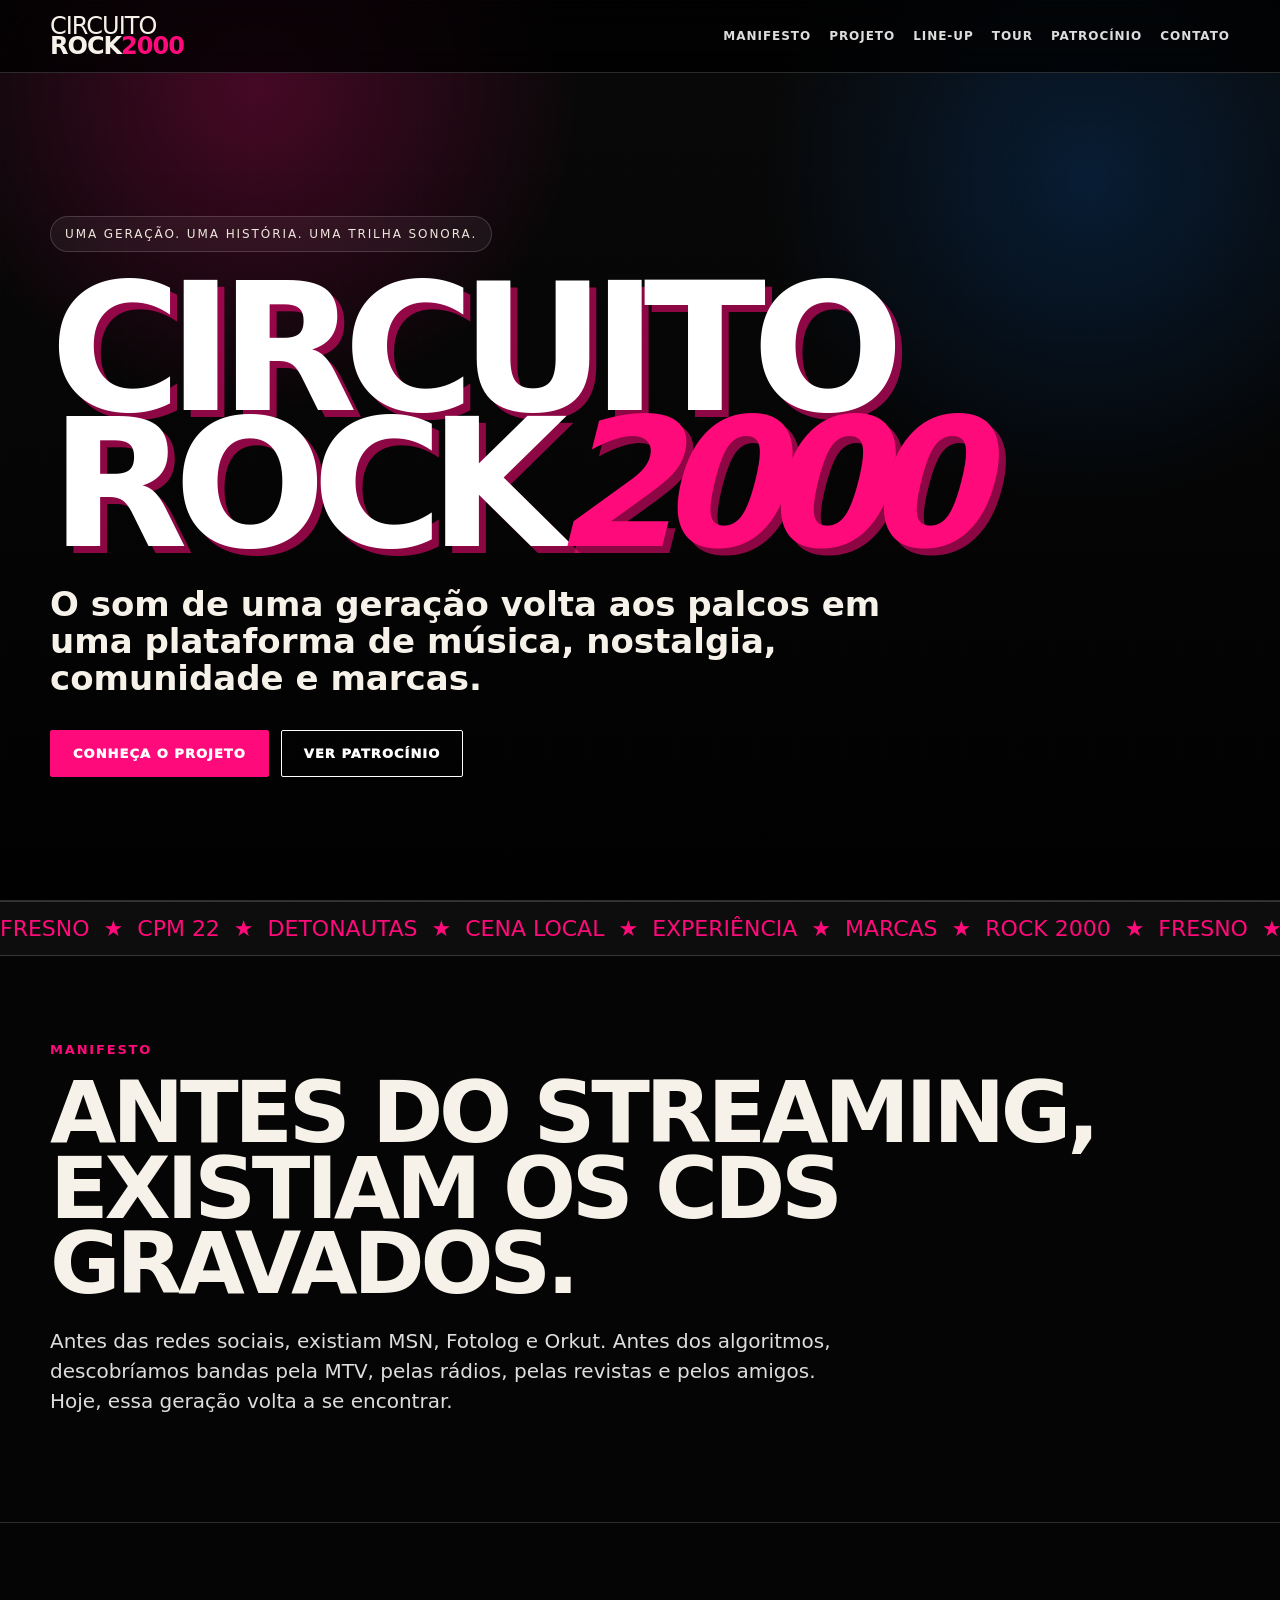
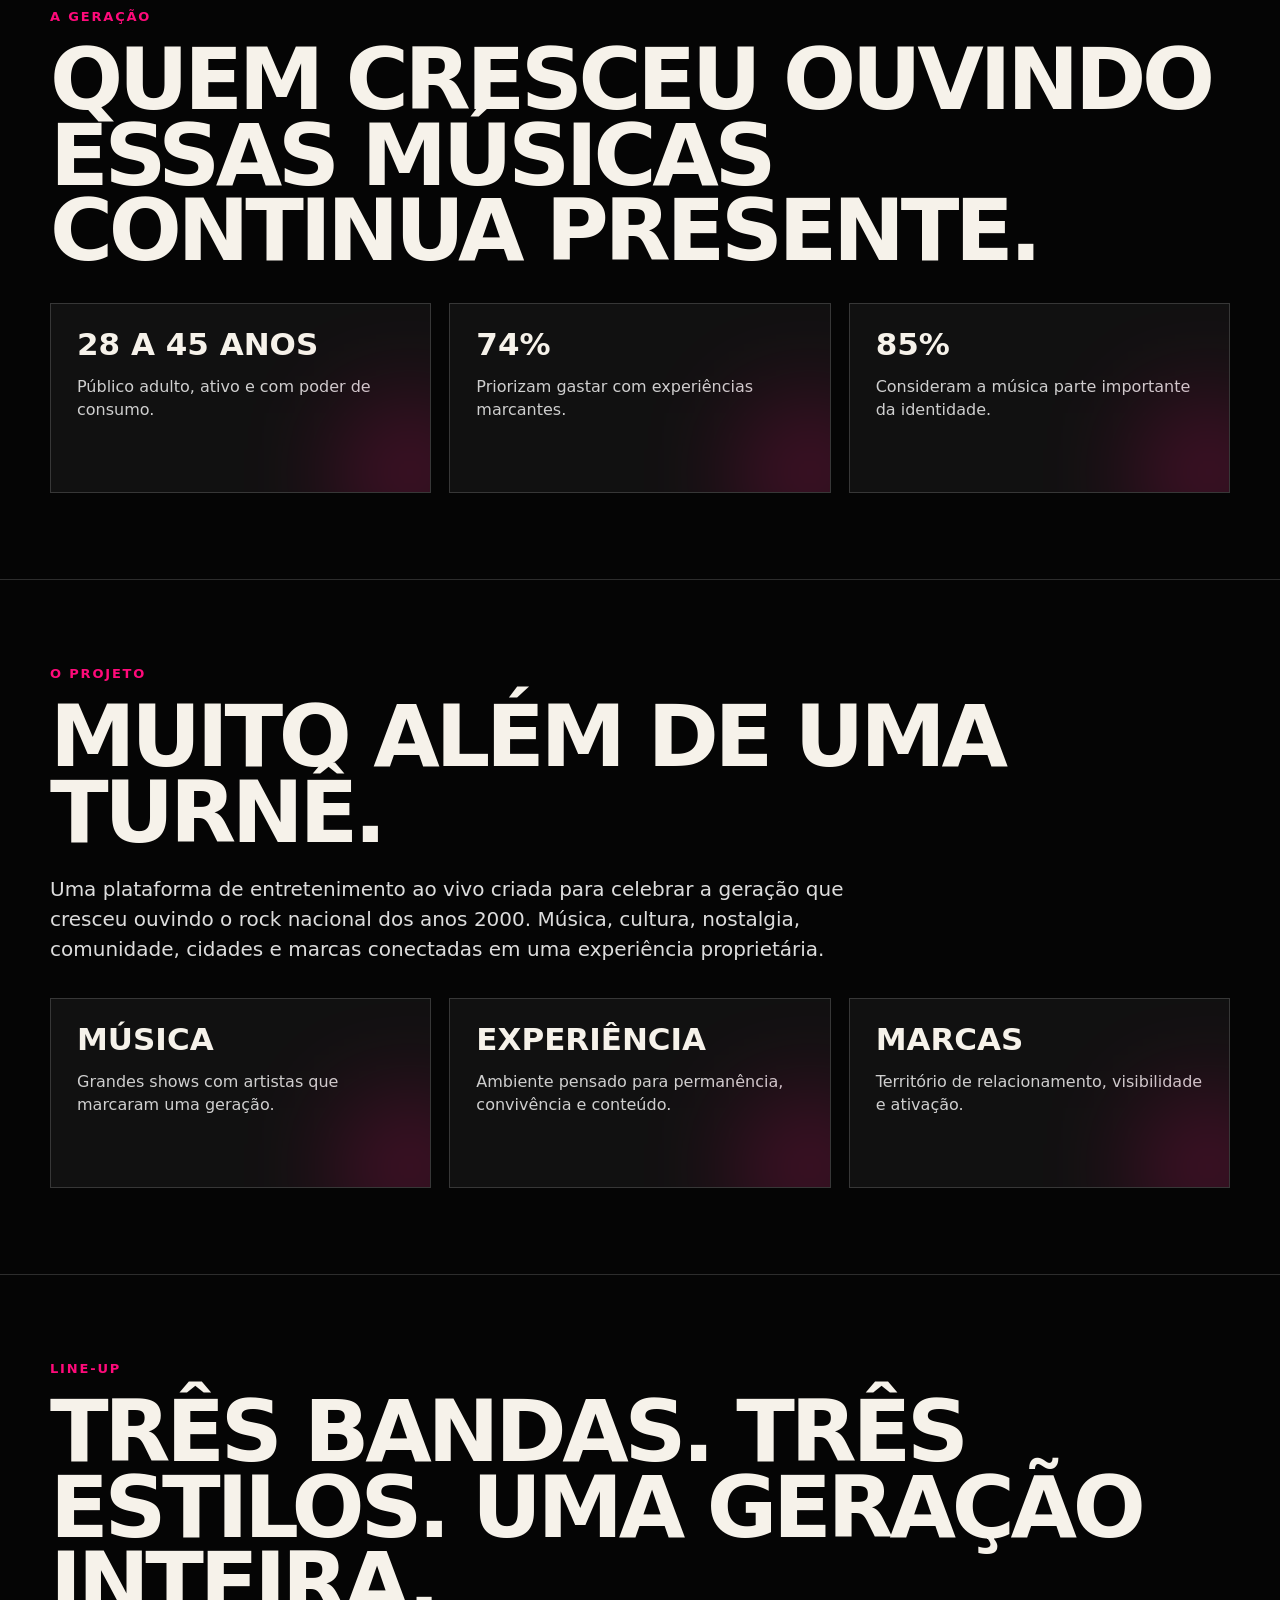
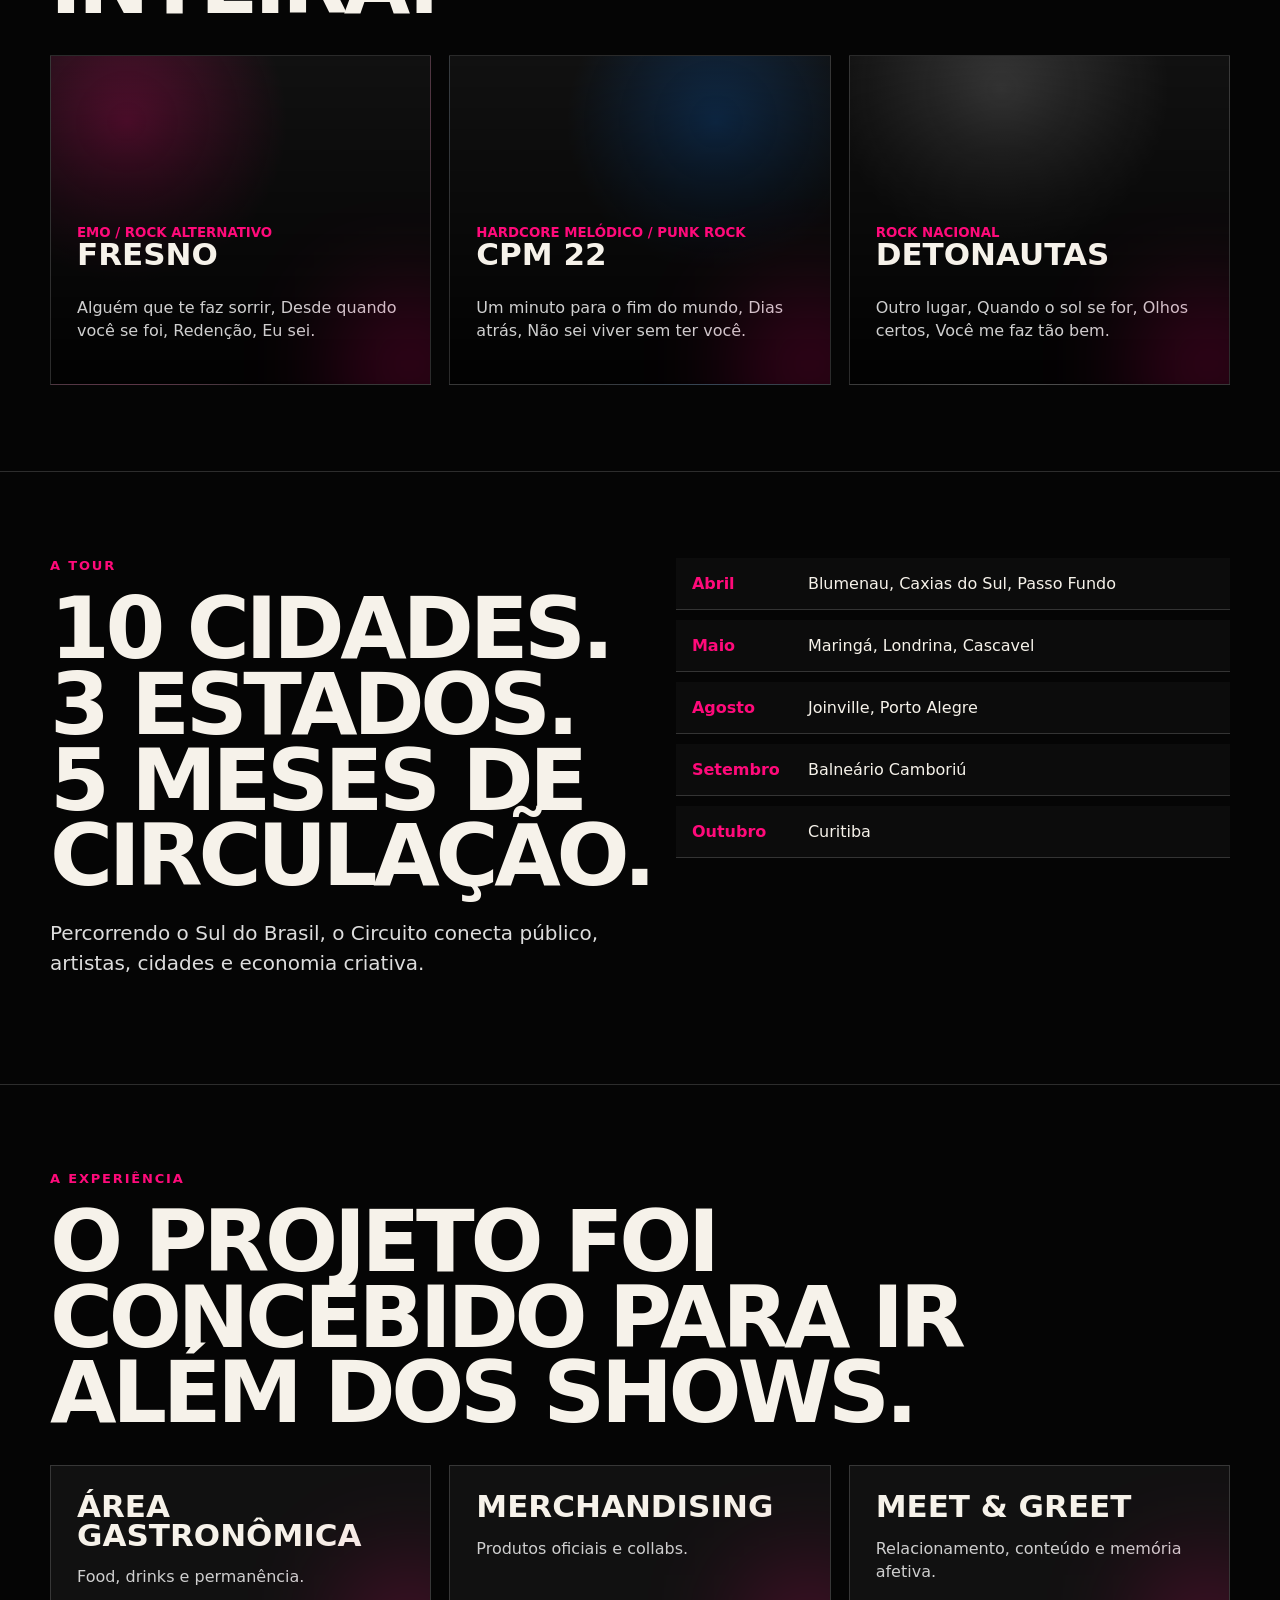
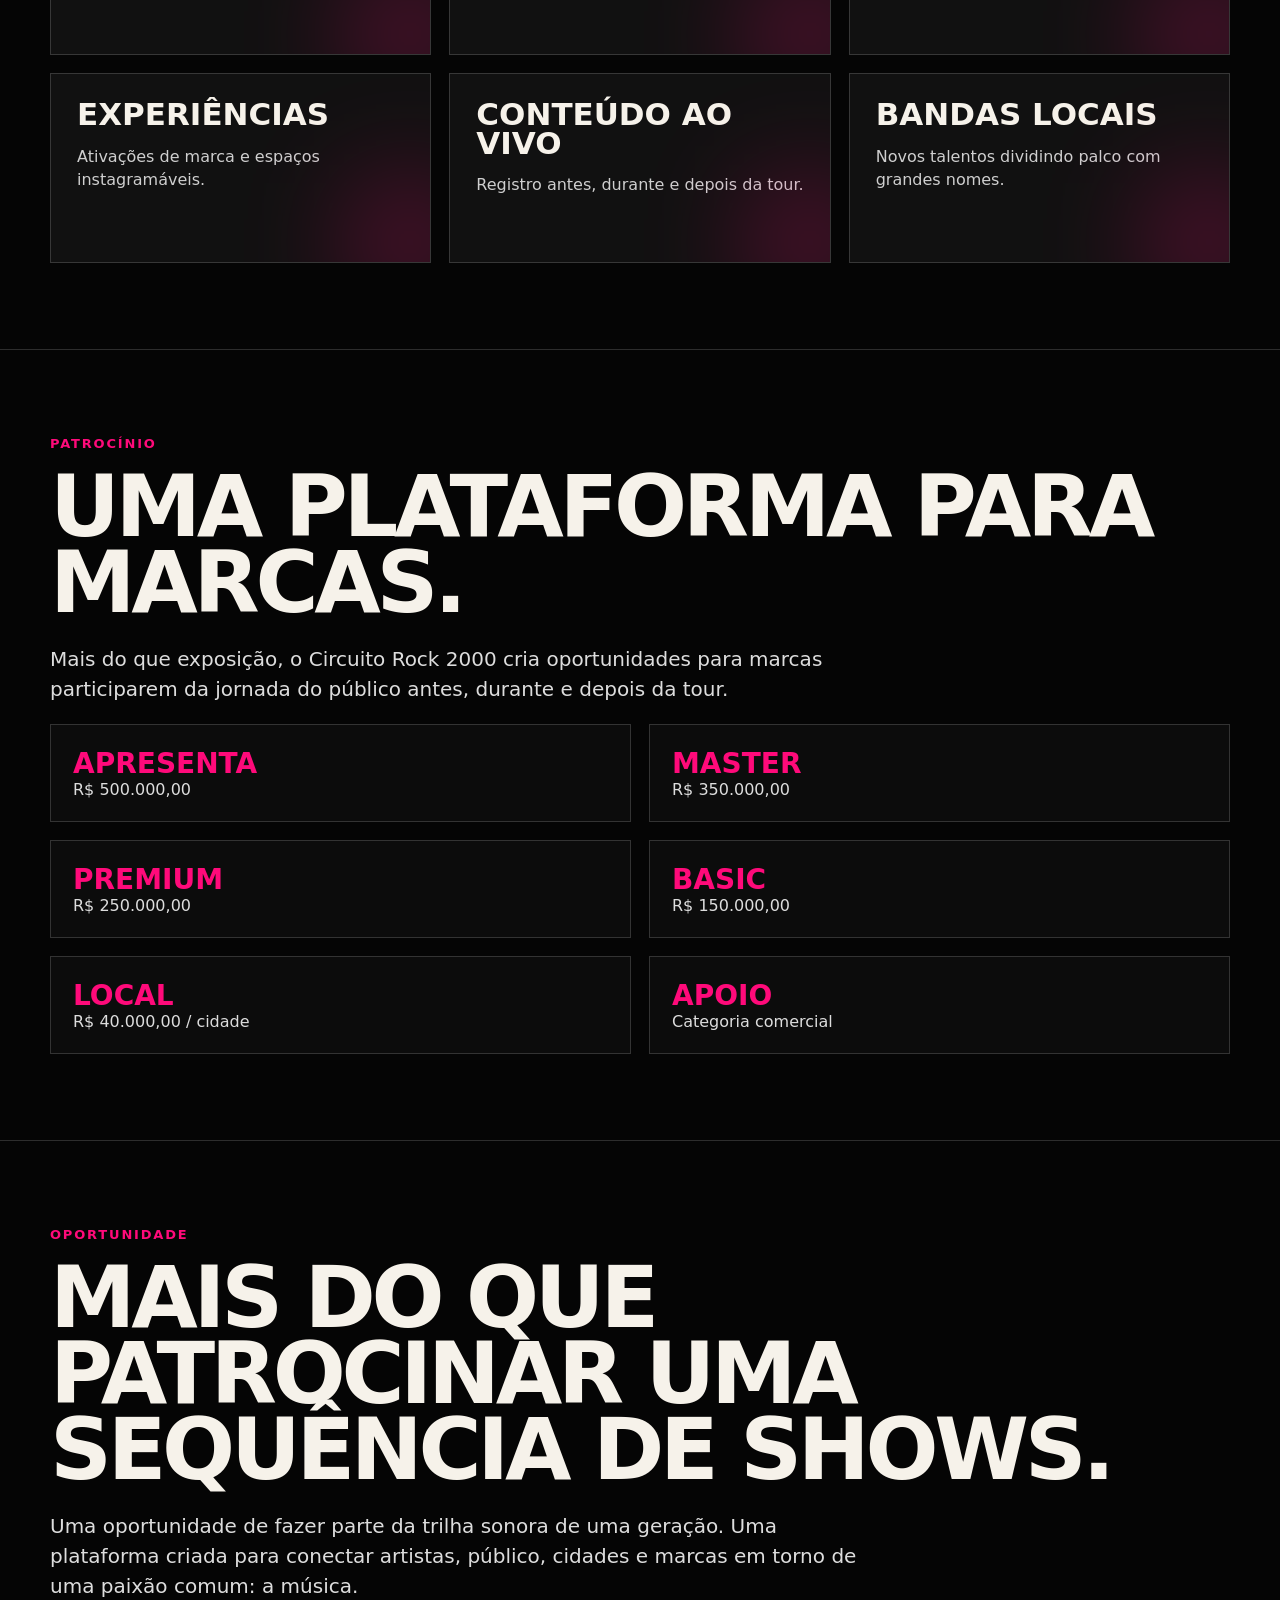
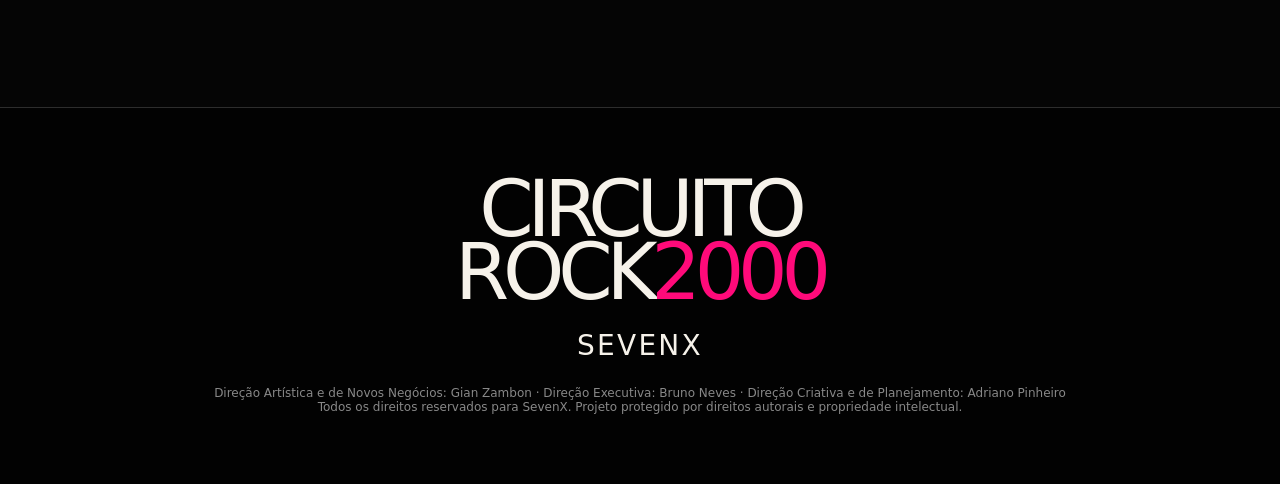
<file: index.html>
<!doctype html>
<html lang="pt-BR">
<head>
  <meta charset="utf-8" />
  <meta name="viewport" content="width=device-width, initial-scale=1" />
  <title>Circuito Rock 2000 - O Som de uma Geração</title>
  <meta name="description" content="Circuito Rock 2000 - uma plataforma de música, nostalgia, comunidade e marcas." />
  <style>
    :root{--bg:#050505;--paper:#eee7dc;--pink:#ff0a7a;--blue:#087dff;--muted:#aaa;--line:rgba(255,255,255,.16)}
    *{box-sizing:border-box}html{scroll-behavior:smooth}body{margin:0;background:var(--bg);color:#f6f2ea;font-family:Arial Black,Impact,system-ui,sans-serif;overflow-x:hidden}body:before{content:"";position:fixed;inset:0;z-index:-2;background:radial-gradient(circle at 20% 10%,rgba(255,10,122,.25),transparent 25%),radial-gradient(circle at 85% 20%,rgba(8,125,255,.18),transparent 25%),linear-gradient(180deg,#090909,#010101)}body:after{content:"";position:fixed;inset:0;z-index:-1;pointer-events:none;opacity:.28;background-image:linear-gradient(rgba(255,255,255,.04) 1px,transparent 1px),linear-gradient(90deg,rgba(255,255,255,.03) 1px,transparent 1px);background-size:42px 42px}a{color:inherit}.wrap{width:min(1180px,calc(100% - 36px));margin:auto}.nav{position:sticky;top:0;z-index:20;background:rgba(0,0,0,.78);backdrop-filter:blur(14px);border-bottom:1px solid var(--line)}.nav .wrap{height:72px;display:flex;align-items:center;justify-content:space-between;gap:24px}.brand{font-size:24px;line-height:.85;text-decoration:none;letter-spacing:-1px}.brand span{color:var(--pink)}.links{display:flex;gap:18px;font-family:system-ui,sans-serif;font-weight:800;text-transform:uppercase;font-size:12px;letter-spacing:.08em}.links a{text-decoration:none;color:#ddd}.links a:hover{color:var(--pink)}.hero{min-height:calc(100vh - 72px);display:grid;place-items:center;padding:80px 0 60px;position:relative}.badge{display:inline-block;border:1px solid var(--line);padding:10px 14px;border-radius:999px;color:var(--paper);font-family:system-ui,sans-serif;text-transform:uppercase;letter-spacing:.16em;font-size:12px;background:rgba(255,255,255,.05)}h1{font-size:clamp(64px,14vw,190px);line-height:.76;margin:28px 0 20px;letter-spacing:-.08em;text-transform:uppercase;text-shadow:7px 7px 0 rgba(255,10,122,.55)}h1 .rock{display:block;color:#fff}.slash{color:var(--pink);font-style:italic;letter-spacing:-.12em}.lead{font-family:system-ui,sans-serif;font-size:clamp(20px,3vw,34px);font-weight:900;max-width:850px;line-height:1.08}.cta{display:flex;gap:12px;flex-wrap:wrap;margin-top:34px}.btn{display:inline-flex;align-items:center;justify-content:center;padding:15px 22px;border-radius:2px;background:var(--pink);color:#fff;text-decoration:none;text-transform:uppercase;font-family:system-ui,sans-serif;font-weight:950;font-size:13px;letter-spacing:.08em;border:1px solid var(--pink)}.btn.alt{background:transparent;border-color:#fff}.ticker{border-block:1px solid var(--line);overflow:hidden;background:#0d0d0d}.ticker div{white-space:nowrap;animation:run 22s linear infinite;padding:14px 0;color:var(--pink);font-size:22px;text-transform:uppercase}@keyframes run{from{transform:translateX(0)}to{transform:translateX(-50%)}}section{padding:86px 0;border-bottom:1px solid var(--line)}.eyebrow{color:var(--pink);text-transform:uppercase;letter-spacing:.14em;font-family:system-ui,sans-serif;font-weight:900;font-size:13px;margin-bottom:18px}.title{font-size:clamp(38px,7vw,86px);line-height:.88;text-transform:uppercase;margin:0 0 24px;letter-spacing:-.05em}.text{font-family:system-ui,sans-serif;color:#ddd;font-size:20px;line-height:1.5;max-width:820px}.grid{display:grid;grid-template-columns:repeat(3,1fr);gap:18px;margin-top:34px}.card{background:rgba(255,255,255,.05);border:1px solid var(--line);padding:26px;min-height:190px;position:relative;overflow:hidden}.card:before{content:"";position:absolute;inset:auto -40px -40px auto;width:120px;height:120px;background:var(--pink);filter:blur(55px);opacity:.28}.card h3{font-size:31px;margin:0 0 12px;text-transform:uppercase;line-height:.92}.card p,.card li{font-family:system-ui,sans-serif;color:#cfcfcf;line-height:1.45}.band{min-height:330px;display:flex;flex-direction:column;justify-content:end}.band small{color:var(--pink);text-transform:uppercase;font-family:system-ui,sans-serif;font-weight:900}.band.fresno{background:linear-gradient(180deg,transparent,rgba(0,0,0,.92)),radial-gradient(circle at 20% 20%,rgba(255,10,122,.3),transparent 40%),#111}.band.cpm{background:linear-gradient(180deg,transparent,rgba(0,0,0,.92)),radial-gradient(circle at 70% 20%,rgba(8,125,255,.25),transparent 40%),#111}.band.deto{background:linear-gradient(180deg,transparent,rgba(0,0,0,.92)),radial-gradient(circle at 40% 10%,rgba(255,255,255,.16),transparent 45%),#111}.tour{display:grid;grid-template-columns:1fr 1fr;gap:24px;align-items:start}.dates{display:grid;gap:10px}.date{display:grid;grid-template-columns:100px 1fr;gap:16px;padding:16px;border-bottom:1px solid var(--line);font-family:system-ui,sans-serif;background:rgba(255,255,255,.03)}.date b{color:var(--pink)}.sponsor{display:grid;grid-template-columns:1fr 1fr;gap:18px}.level{border:1px solid var(--line);padding:22px;background:#0c0c0c}.level strong{display:block;color:var(--pink);font-size:28px;text-transform:uppercase}.level span{font-family:system-ui,sans-serif;color:#ddd}.footer{padding:70px 0;background:#020202;text-align:center}.footer .logo{font-size:78px;line-height:.8;letter-spacing:-.08em;text-transform:uppercase}.seven{margin-top:26px;font-size:28px;letter-spacing:.08em}.legal{font-family:system-ui,sans-serif;color:#888;font-size:12px;margin-top:24px}@media(max-width:820px){.links{display:none}.grid,.tour,.sponsor{grid-template-columns:1fr}.hero{text-align:left}h1{font-size:78px}.date{grid-template-columns:1fr}.footer .logo{font-size:52px}}
  </style>
</head>
<body>
<header class="nav"><div class="wrap"><a class="brand" href="#top">CIRCUITO<br><b>ROCK<span>2000</span></b></a><nav class="links"><a href="#manifesto">Manifesto</a><a href="#projeto">Projeto</a><a href="#lineup">Line-up</a><a href="#tour">Tour</a><a href="#patrocinio">Patrocínio</a><a href="#contato">Contato</a></nav></div></header>
<main id="top">
<section class="hero"><div class="wrap"><span class="badge">Uma geração. Uma história. Uma trilha sonora.</span><h1><span class="rock">Circuito</span><span class="rock">Rock<span class="slash">2000</span></span></h1><p class="lead">O som de uma geração volta aos palcos em uma plataforma de música, nostalgia, comunidade e marcas.</p><div class="cta"><a class="btn" href="#projeto">Conheça o projeto</a><a class="btn alt" href="#patrocinio">Ver patrocínio</a></div></div></section>
<div class="ticker"><div>FRESNO &nbsp;★&nbsp; CPM 22 &nbsp;★&nbsp; DETONAUTAS &nbsp;★&nbsp; CENA LOCAL &nbsp;★&nbsp; EXPERIÊNCIA &nbsp;★&nbsp; MARCAS &nbsp;★&nbsp; ROCK 2000 &nbsp;★&nbsp; FRESNO &nbsp;★&nbsp; CPM 22 &nbsp;★&nbsp; DETONAUTAS &nbsp;★&nbsp;</div></div>
<section id="manifesto"><div class="wrap"><div class="eyebrow">Manifesto</div><h2 class="title">Antes do streaming, existiam os CDs gravados.</h2><p class="text">Antes das redes sociais, existiam MSN, Fotolog e Orkut. Antes dos algoritmos, descobríamos bandas pela MTV, pelas rádios, pelas revistas e pelos amigos. Hoje, essa geração volta a se encontrar.</p></div></section>
<section><div class="wrap"><div class="eyebrow">A geração</div><h2 class="title">Quem cresceu ouvindo essas músicas continua presente.</h2><div class="grid"><div class="card"><h3>28 a 45 anos</h3><p>Público adulto, ativo e com poder de consumo.</p></div><div class="card"><h3>74%</h3><p>Priorizam gastar com experiências marcantes.</p></div><div class="card"><h3>85%</h3><p>Consideram a música parte importante da identidade.</p></div></div></div></section>
<section id="projeto"><div class="wrap"><div class="eyebrow">O projeto</div><h2 class="title">Muito além de uma turnê.</h2><p class="text">Uma plataforma de entretenimento ao vivo criada para celebrar a geração que cresceu ouvindo o rock nacional dos anos 2000. Música, cultura, nostalgia, comunidade, cidades e marcas conectadas em uma experiência proprietária.</p><div class="grid"><div class="card"><h3>Música</h3><p>Grandes shows com artistas que marcaram uma geração.</p></div><div class="card"><h3>Experiência</h3><p>Ambiente pensado para permanência, convivência e conteúdo.</p></div><div class="card"><h3>Marcas</h3><p>Território de relacionamento, visibilidade e ativação.</p></div></div></div></section>
<section id="lineup"><div class="wrap"><div class="eyebrow">Line-up</div><h2 class="title">Três bandas. Três estilos. Uma geração inteira.</h2><div class="grid"><div class="card band fresno"><small>Emo / Rock Alternativo</small><h3>Fresno</h3><p>Alguém que te faz sorrir, Desde quando você se foi, Redenção, Eu sei.</p></div><div class="card band cpm"><small>Hardcore Melódico / Punk Rock</small><h3>CPM 22</h3><p>Um minuto para o fim do mundo, Dias atrás, Não sei viver sem ter você.</p></div><div class="card band deto"><small>Rock Nacional</small><h3>Detonautas</h3><p>Outro lugar, Quando o sol se for, Olhos certos, Você me faz tão bem.</p></div></div></div></section>
<section id="tour"><div class="wrap tour"><div><div class="eyebrow">A tour</div><h2 class="title">10 cidades. 3 estados. 5 meses de circulação.</h2><p class="text">Percorrendo o Sul do Brasil, o Circuito conecta público, artistas, cidades e economia criativa.</p></div><div class="dates"><div class="date"><b>Abril</b><span>Blumenau, Caxias do Sul, Passo Fundo</span></div><div class="date"><b>Maio</b><span>Maringá, Londrina, Cascavel</span></div><div class="date"><b>Agosto</b><span>Joinville, Porto Alegre</span></div><div class="date"><b>Setembro</b><span>Balneário Camboriú</span></div><div class="date"><b>Outubro</b><span>Curitiba</span></div></div></div></section>
<section><div class="wrap"><div class="eyebrow">A experiência</div><h2 class="title">O projeto foi concebido para ir além dos shows.</h2><div class="grid"><div class="card"><h3>Área gastronômica</h3><p>Food, drinks e permanência.</p></div><div class="card"><h3>Merchandising</h3><p>Produtos oficiais e collabs.</p></div><div class="card"><h3>Meet & Greet</h3><p>Relacionamento, conteúdo e memória afetiva.</p></div><div class="card"><h3>Experiências</h3><p>Ativações de marca e espaços instagramáveis.</p></div><div class="card"><h3>Conteúdo ao vivo</h3><p>Registro antes, durante e depois da tour.</p></div><div class="card"><h3>Bandas locais</h3><p>Novos talentos dividindo palco com grandes nomes.</p></div></div></div></section>
<section id="patrocinio"><div class="wrap"><div class="eyebrow">Patrocínio</div><h2 class="title">Uma plataforma para marcas.</h2><p class="text">Mais do que exposição, o Circuito Rock 2000 cria oportunidades para marcas participarem da jornada do público antes, durante e depois da tour.</p><div class="sponsor"><div class="level"><strong>Apresenta</strong><span>R$ 500.000,00</span></div><div class="level"><strong>Master</strong><span>R$ 350.000,00</span></div><div class="level"><strong>Premium</strong><span>R$ 250.000,00</span></div><div class="level"><strong>Basic</strong><span>R$ 150.000,00</span></div><div class="level"><strong>Local</strong><span>R$ 40.000,00 / cidade</span></div><div class="level"><strong>Apoio</strong><span>Categoria comercial</span></div></div></div></section>
<section id="contato"><div class="wrap"><div class="eyebrow">Oportunidade</div><h2 class="title">Mais do que patrocinar uma sequência de shows.</h2><p class="text">Uma oportunidade de fazer parte da trilha sonora de uma geração. Uma plataforma criada para conectar artistas, público, cidades e marcas em torno de uma paixão comum: a música.</p></div></section>
</main>
<footer class="footer"><div class="wrap"><div class="logo">Circuito<br>Rock<span style="color:var(--pink)">2000</span></div><div class="seven">SEVENX</div><div class="legal">Direção Artística e de Novos Negócios: Gian Zambon · Direção Executiva: Bruno Neves · Direção Criativa e de Planejamento: Adriano Pinheiro<br>Todos os direitos reservados para SevenX. Projeto protegido por direitos autorais e propriedade intelectual.</div></div></footer>
<script>document.querySelectorAll('a[href^="#"]').forEach(a=>a.addEventListener('click',e=>{const id=a.getAttribute('href');if(id.length>1){e.preventDefault();document.querySelector(id).scrollIntoView({behavior:'smooth'});}}));</script>
</body>
</html>
</file>
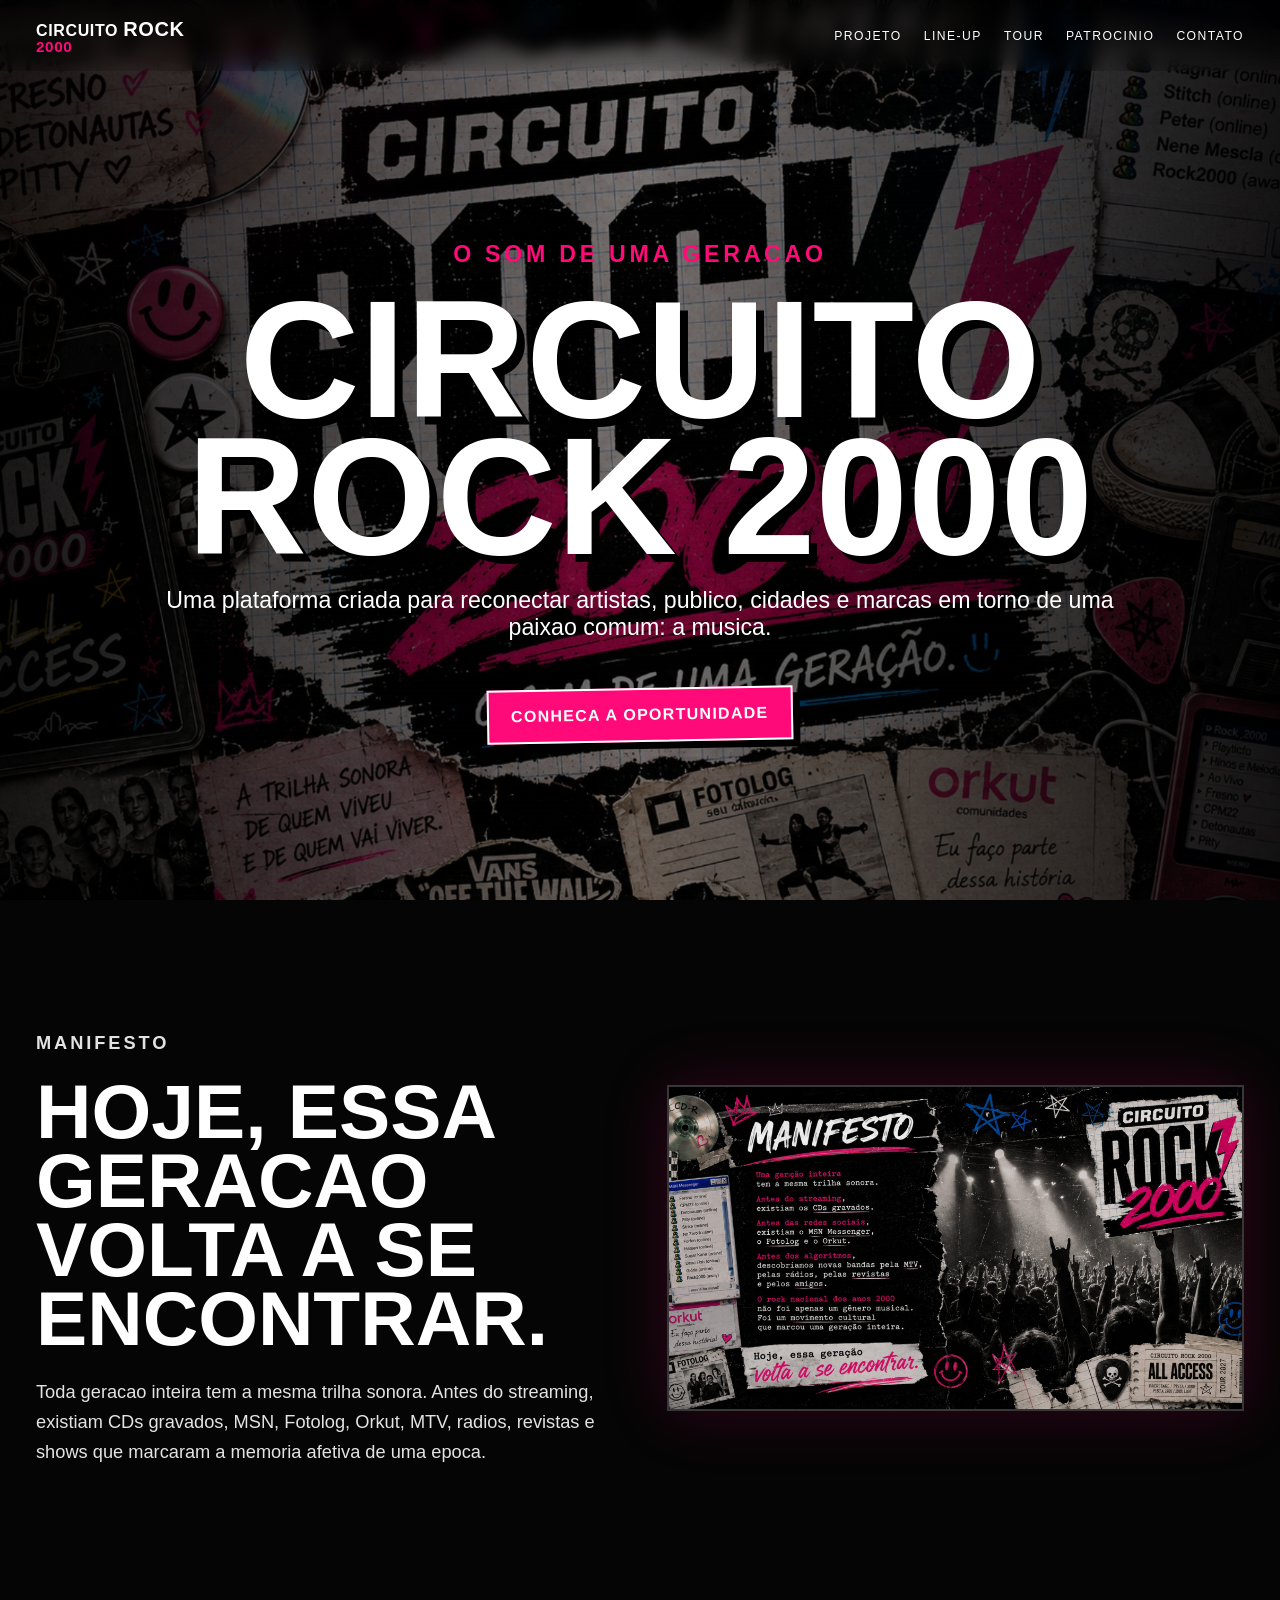
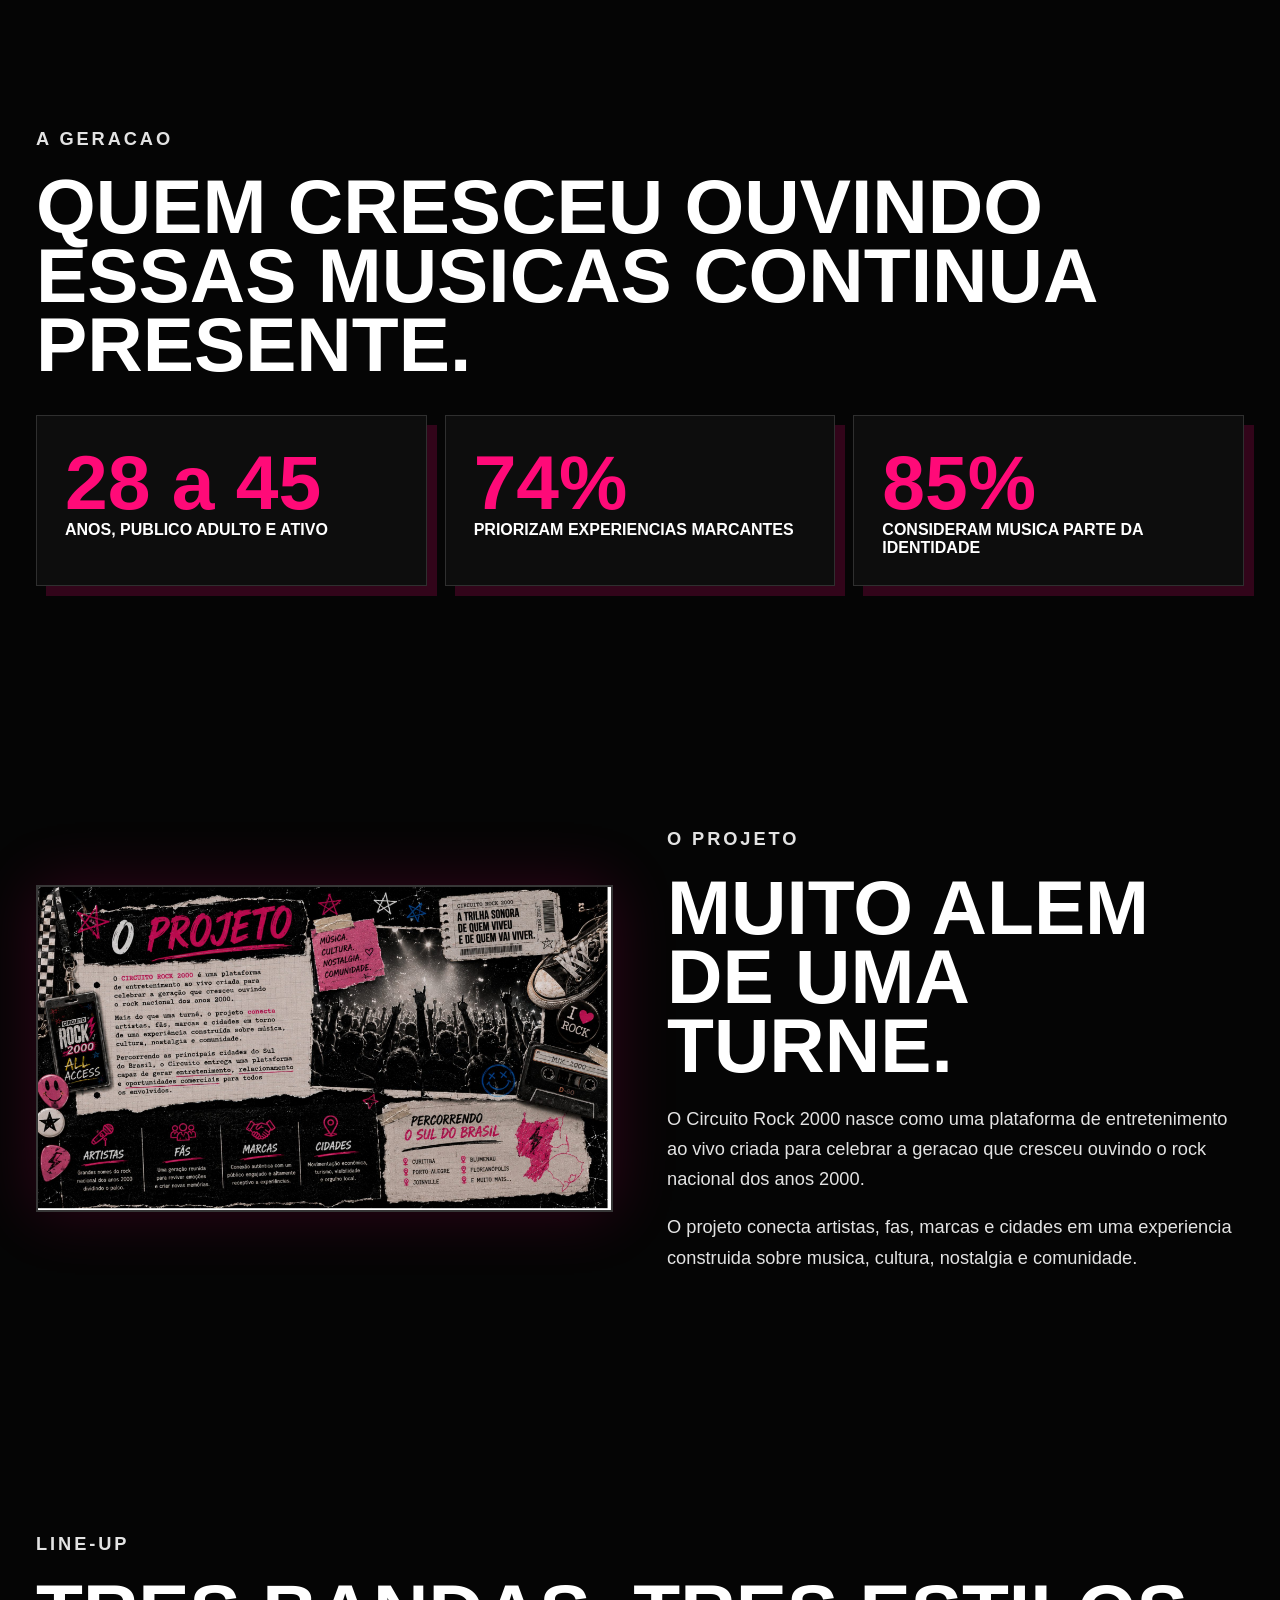
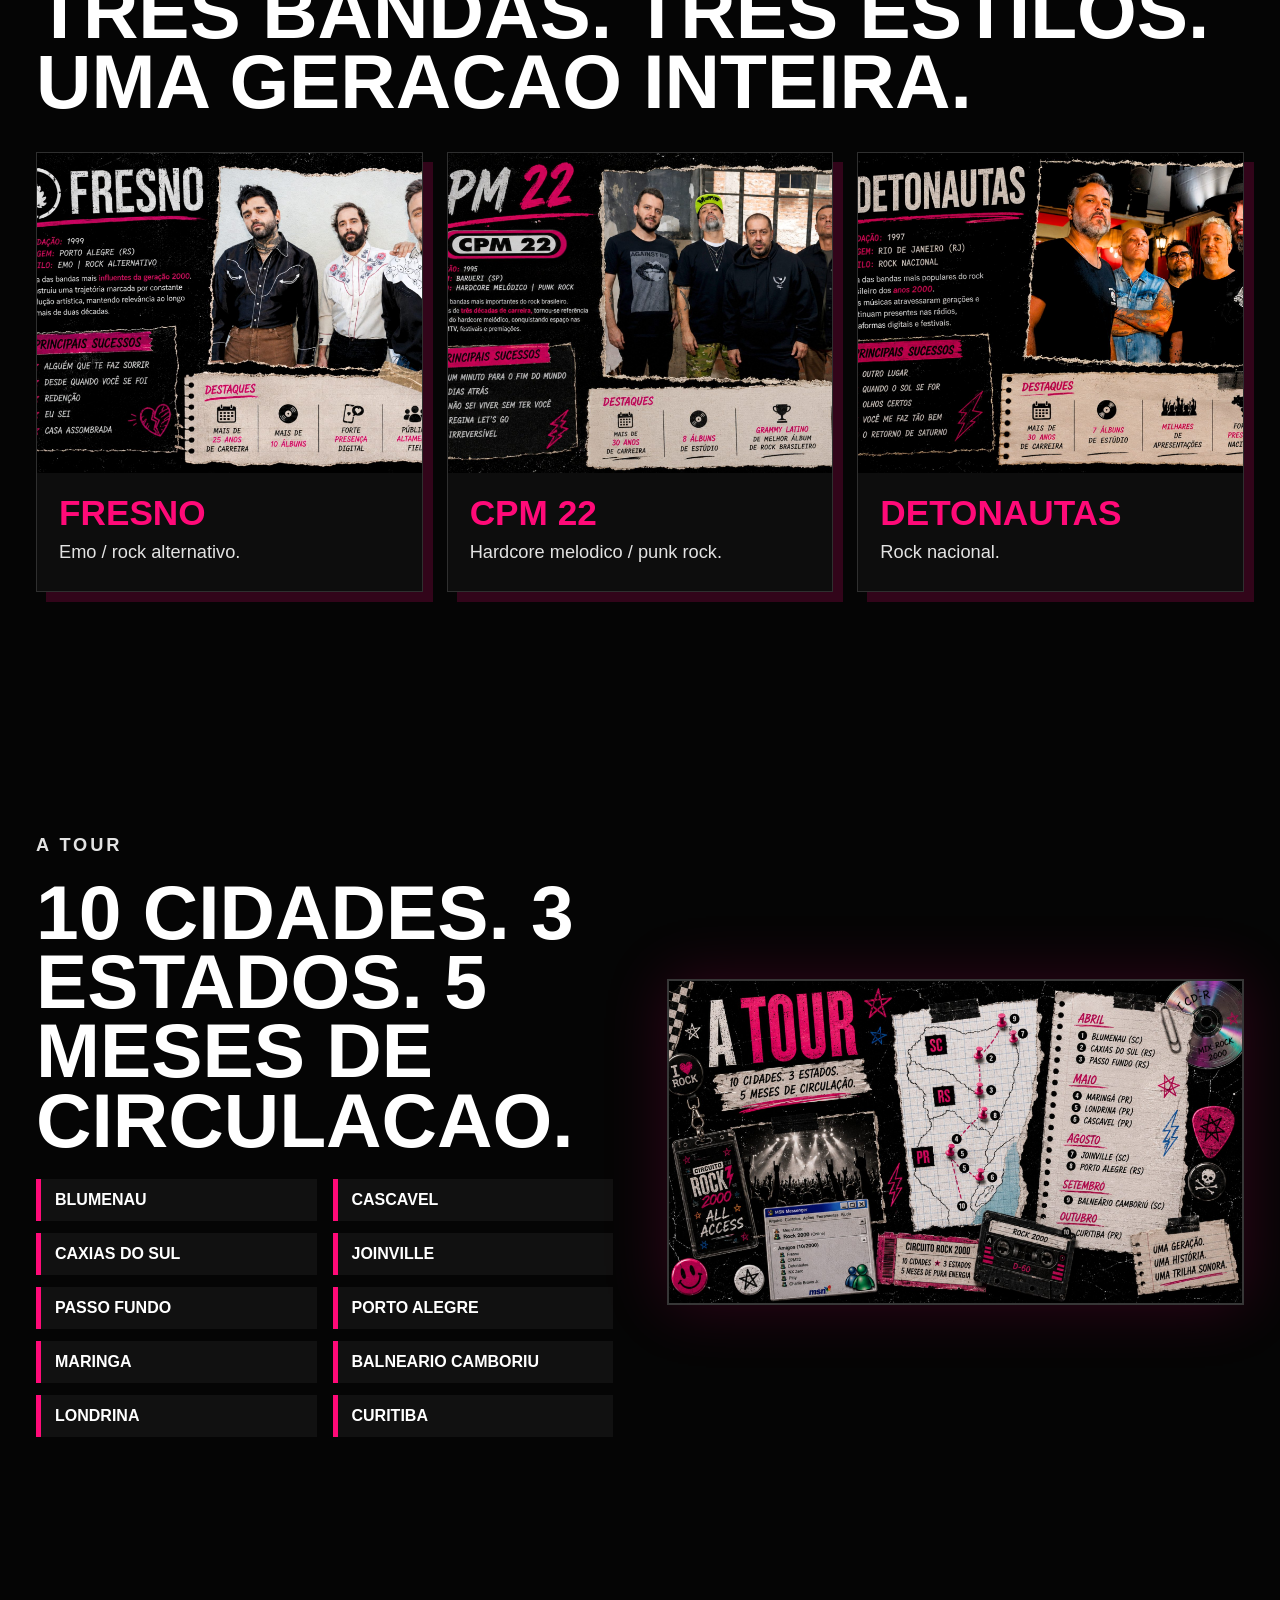
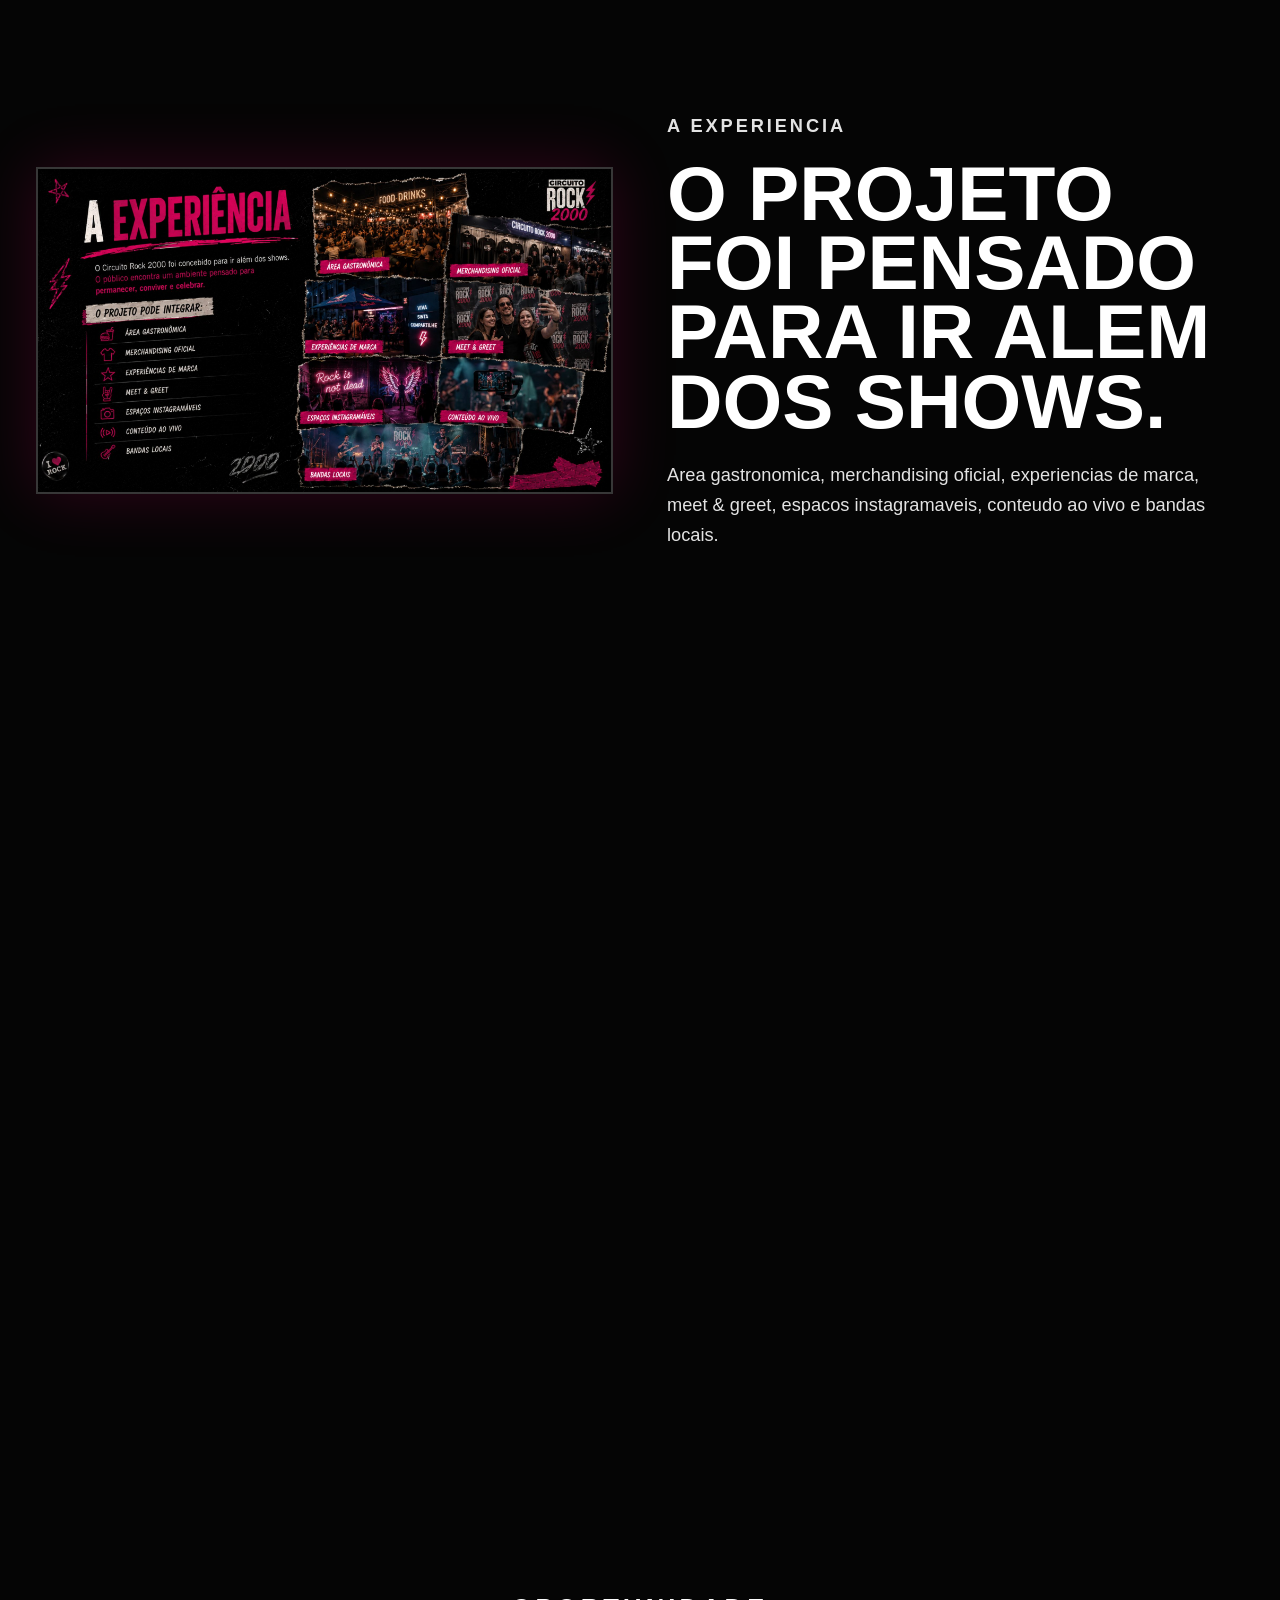
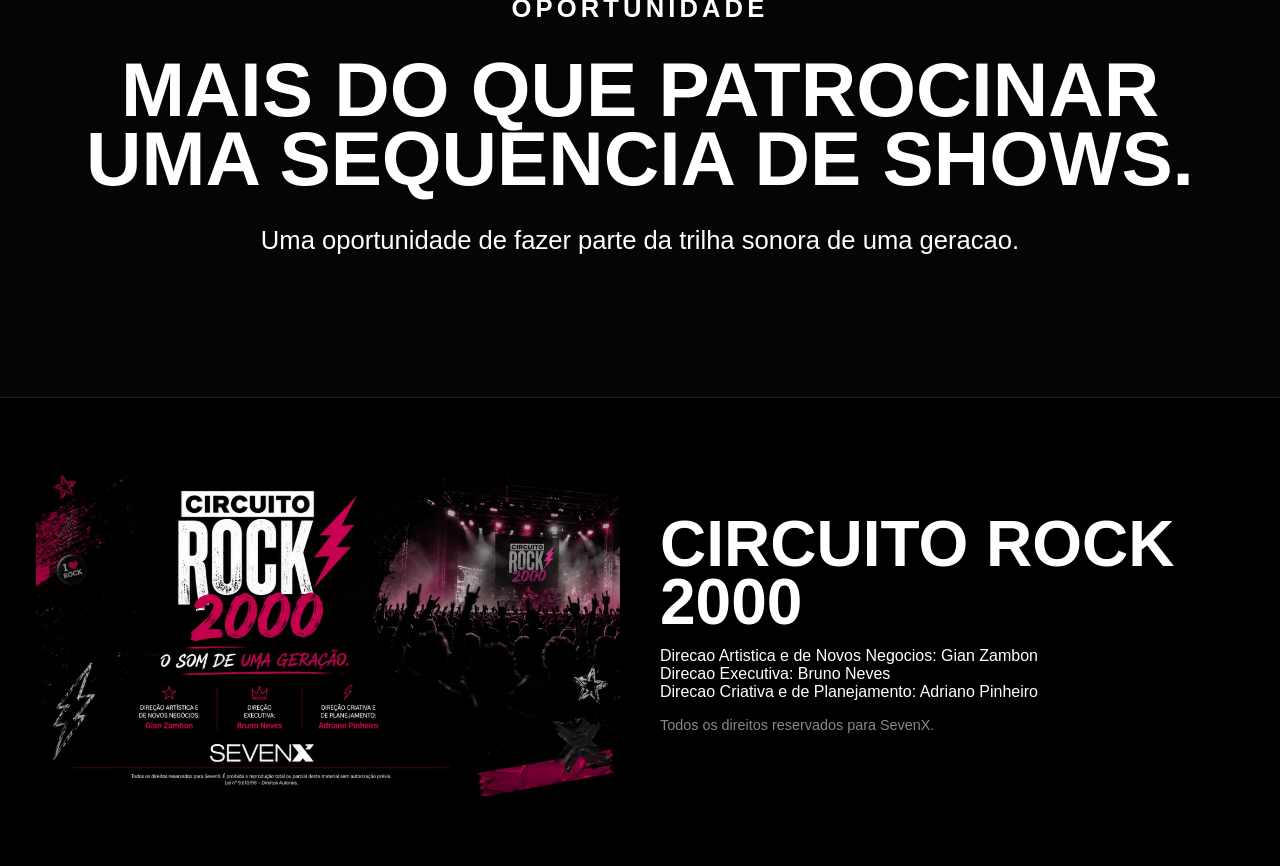
<file: circuito-rock-2000-site-2/index.html>
<!doctype html>
<html lang="pt-BR">
<head>
  <meta charset="utf-8" />
  <meta name="viewport" content="width=device-width, initial-scale=1" />
  <title>Circuito Rock 2000 | O som de uma geracao</title>
  <meta name="description" content="Circuito Rock 2000: uma plataforma de entretenimento ao vivo para celebrar a geracao que cresceu ouvindo o rock nacional dos anos 2000." />
  <meta property="og:title" content="Circuito Rock 2000" />
  <meta property="og:description" content="O som de uma geracao." />
  <meta property="og:image" content="assets/images/slides/slide-01.jpg" />
  <link rel="stylesheet" href="assets/css/style.css" />
</head>
<body>
  <header class="topbar">
    <a class="brand" href="#home">CIRCUITO <strong>ROCK</strong><span>2000</span></a>
    <nav><a href="#projeto">Projeto</a><a href="#lineup">Line-up</a><a href="#tour">Tour</a><a href="#patrocinio">Patrocinio</a><a href="#contato">Contato</a></nav>
  </header>

  <main id="home">
    <section class="hero">
      <img src="assets/images/slides/slide-01.jpg" alt="Circuito Rock 2000" />
      <div class="heroText"><p class="tag">O som de uma geracao</p><h1>Circuito Rock 2000</h1><p>Uma plataforma criada para reconectar artistas, publico, cidades e marcas em torno de uma paixao comum: a musica.</p><a class="btn" href="#patrocinio">Conheca a oportunidade</a></div>
    </section>

    <section class="section grid2" id="manifesto"><div><p class="kicker">Manifesto</p><h2>Hoje, essa geracao volta a se encontrar.</h2><p>Toda geracao inteira tem a mesma trilha sonora. Antes do streaming, existiam CDs gravados, MSN, Fotolog, Orkut, MTV, radios, revistas e shows que marcaram a memoria afetiva de uma epoca.</p></div><img class="poster" src="assets/images/slides/slide-02.jpg" alt="Manifesto" /></section>

    <section class="section" id="geracao"><p class="kicker">A geracao</p><h2>Quem cresceu ouvindo essas musicas continua presente.</h2><div class="stats"><div><strong>28 a 45</strong><span>anos, publico adulto e ativo</span></div><div><strong>74%</strong><span>priorizam experiencias marcantes</span></div><div><strong>85%</strong><span>consideram musica parte da identidade</span></div></div></section>

    <section class="section grid2" id="projeto"><img class="poster" src="assets/images/slides/slide-08.jpg" alt="O projeto" /><div><p class="kicker">O projeto</p><h2>Muito alem de uma turne.</h2><p>O Circuito Rock 2000 nasce como uma plataforma de entretenimento ao vivo criada para celebrar a geracao que cresceu ouvindo o rock nacional dos anos 2000.</p><p>O projeto conecta artistas, fas, marcas e cidades em uma experiencia construida sobre musica, cultura, nostalgia e comunidade.</p></div></section>

    <section class="section" id="lineup"><p class="kicker">Line-up</p><h2>Tres bandas. Tres estilos. Uma geracao inteira.</h2><div class="cards"><article><img src="assets/images/slides/slide-11.jpg" alt="Fresno" /><h3>Fresno</h3><p>Emo / rock alternativo.</p></article><article><img src="assets/images/slides/slide-12.jpg" alt="CPM 22" /><h3>CPM 22</h3><p>Hardcore melodico / punk rock.</p></article><article><img src="assets/images/slides/slide-13.jpg" alt="Detonautas" /><h3>Detonautas</h3><p>Rock nacional.</p></article></div></section>

    <section class="section grid2" id="tour"><div><p class="kicker">A tour</p><h2>10 cidades. 3 estados. 5 meses de circulacao.</h2><ul class="list"><li>Blumenau</li><li>Caxias do Sul</li><li>Passo Fundo</li><li>Maringa</li><li>Londrina</li><li>Cascavel</li><li>Joinville</li><li>Porto Alegre</li><li>Balneario Camboriu</li><li>Curitiba</li></ul></div><img class="poster" src="assets/images/slides/slide-15.jpg" alt="Mapa da tour" /></section>

    <section class="section grid2"><img class="poster" src="assets/images/slides/slide-17.jpg" alt="Experiencia" /><div><p class="kicker">A experiencia</p><h2>O projeto foi pensado para ir alem dos shows.</h2><p>Area gastronomica, merchandising oficial, experiencias de marca, meet & greet, espacos instagramaveis, conteudo ao vivo e bandas locais.</p></div></section>

    <section class="section grid2" id="patrocinio"><div><p class="kicker">Patrocinio</p><h2>Uma plataforma para marcas.</h2><p>Mais do que exposicao, o Circuito Rock 2000 cria oportunidades para que patrocinadores participem da jornada do publico antes, durante e depois da tour.</p><a class="btn" href="#contato">Falar com a SevenX</a></div><img class="poster" src="assets/images/slides/slide-21.jpg" alt="Contrapartidas comerciais" /></section>

    <section class="section opportunity"><p class="kicker">Oportunidade</p><h2>Mais do que patrocinar uma sequencia de shows.</h2><p>Uma oportunidade de fazer parte da trilha sonora de uma geracao.</p></section>
  </main>

  <footer id="contato"><img src="assets/images/slides/slide-24.jpg" alt="Circuito Rock 2000 SevenX" /><div><h2>Circuito Rock 2000</h2><p>Direcao Artistica e de Novos Negocios: Gian Zambon<br>Direcao Executiva: Bruno Neves<br>Direcao Criativa e de Planejamento: Adriano Pinheiro</p><p class="small">Todos os direitos reservados para SevenX.</p></div></footer>
  <script src="assets/js/app.js"></script>
</body>
</html>
</file>
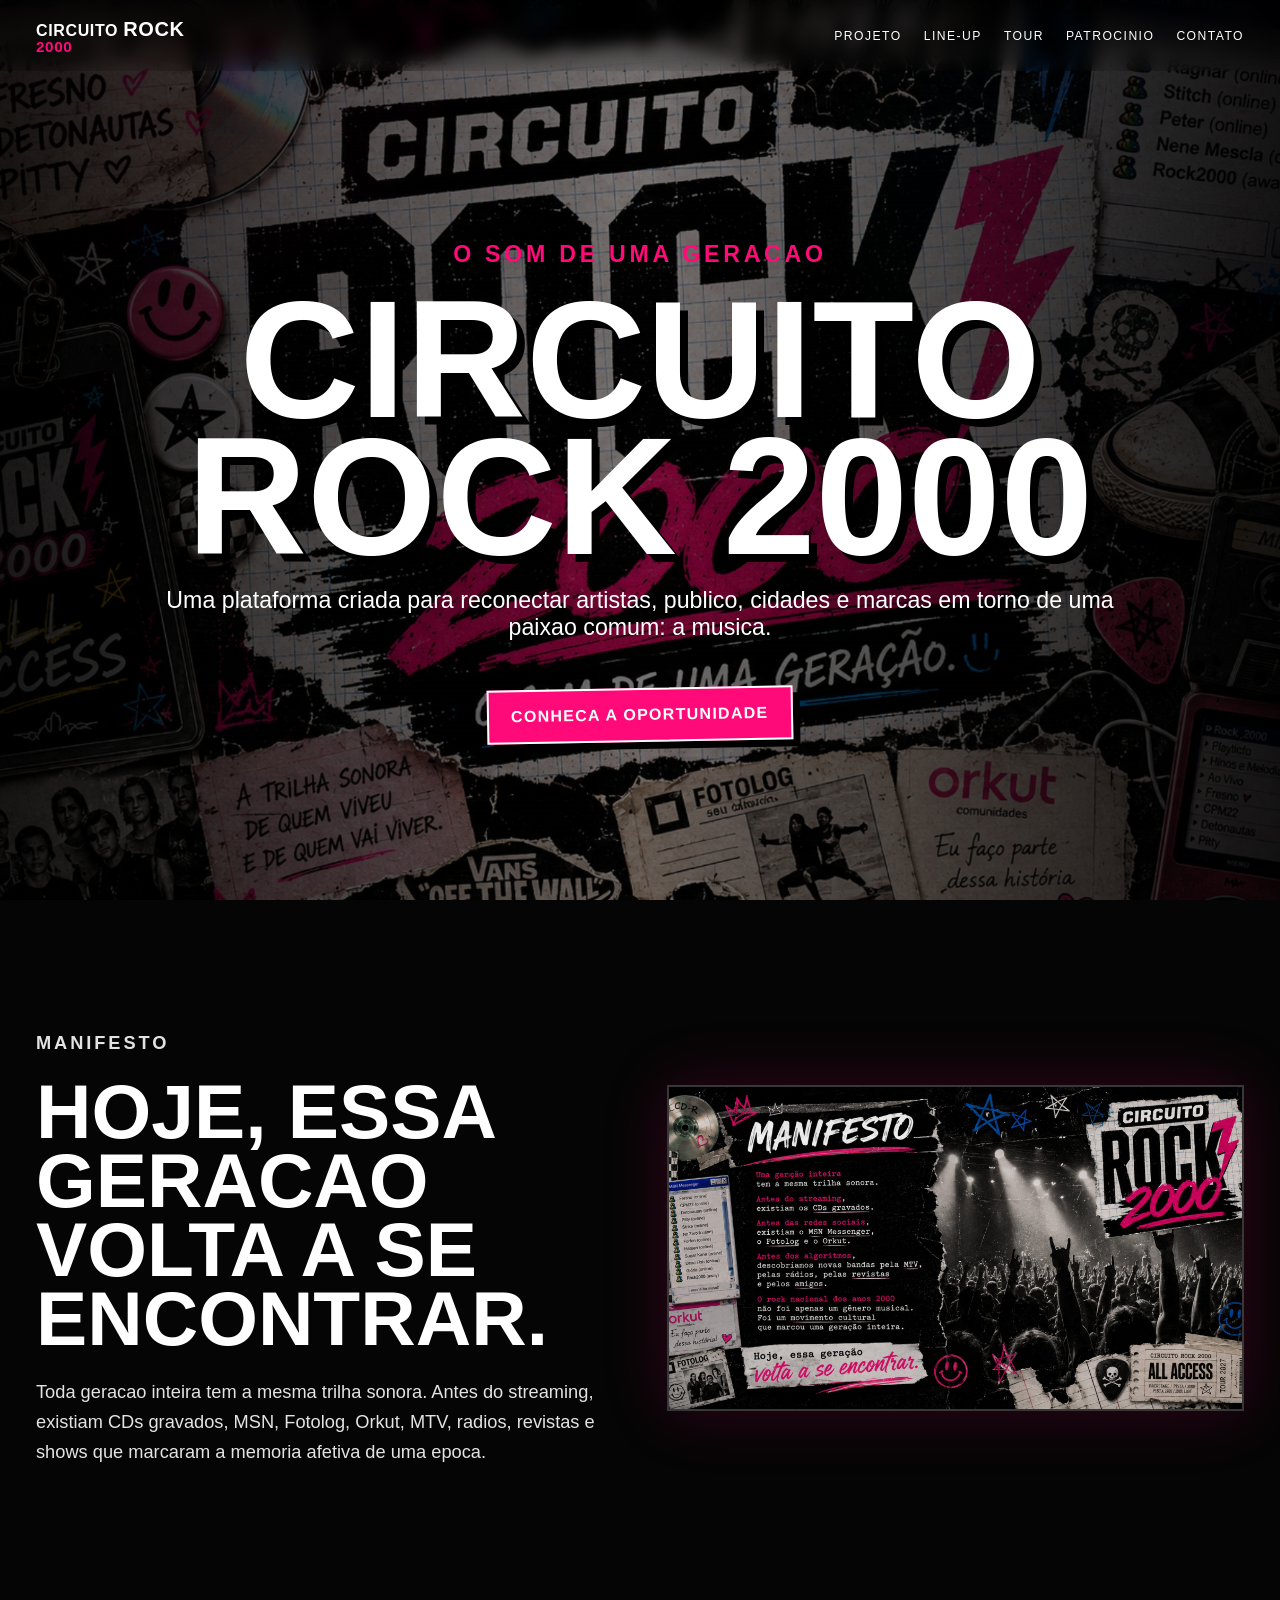
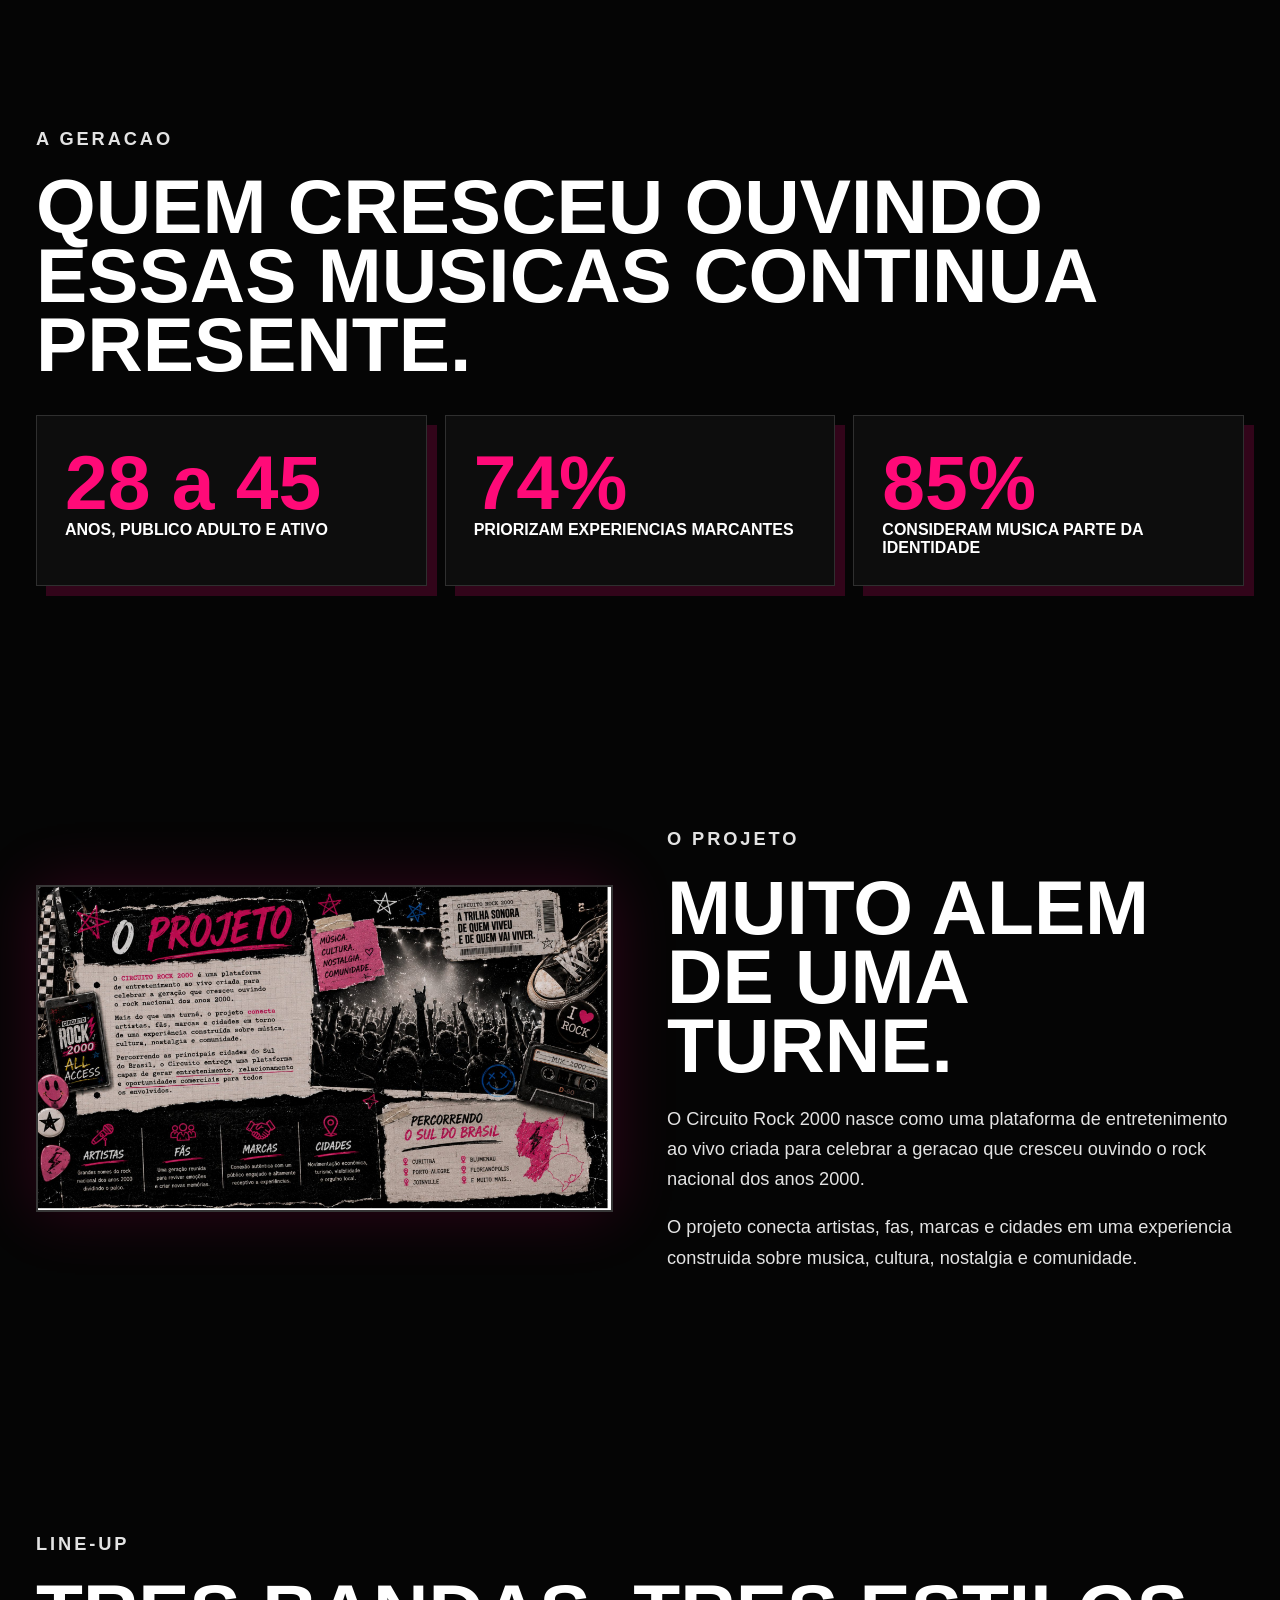
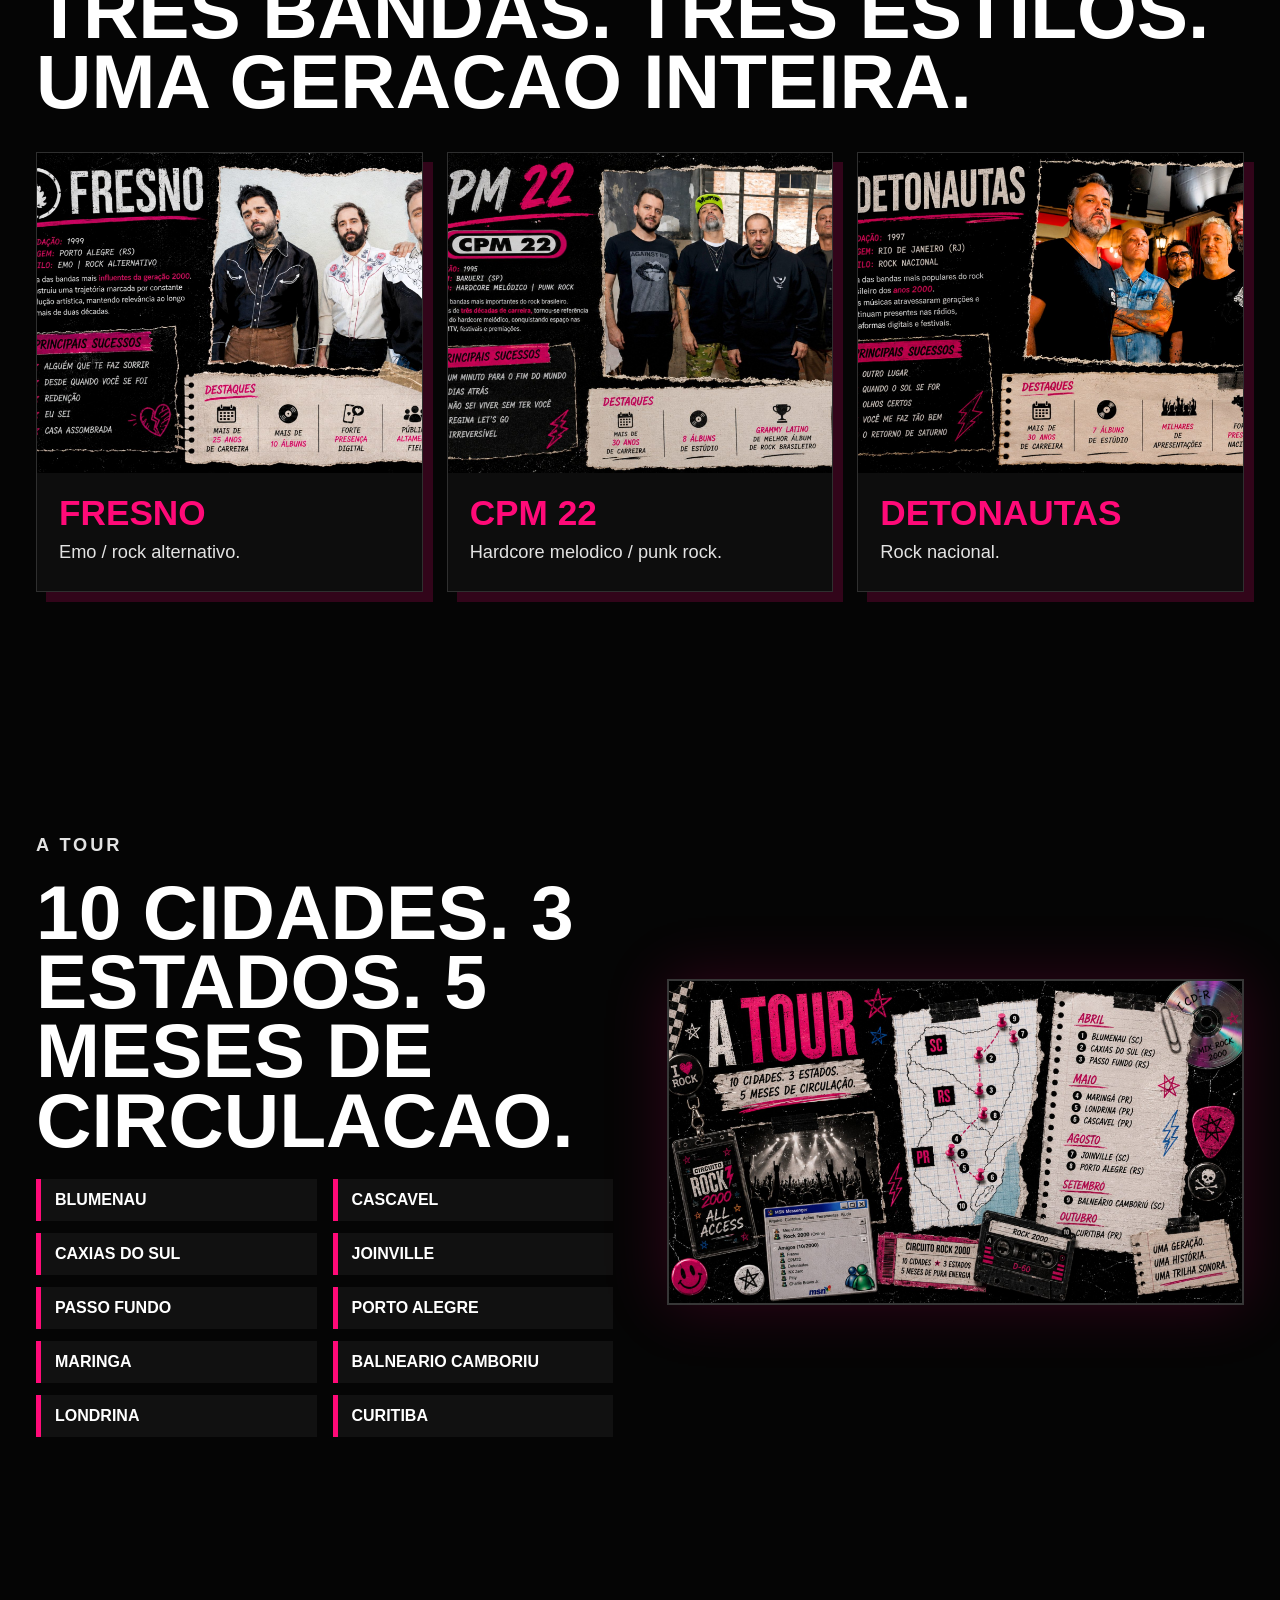
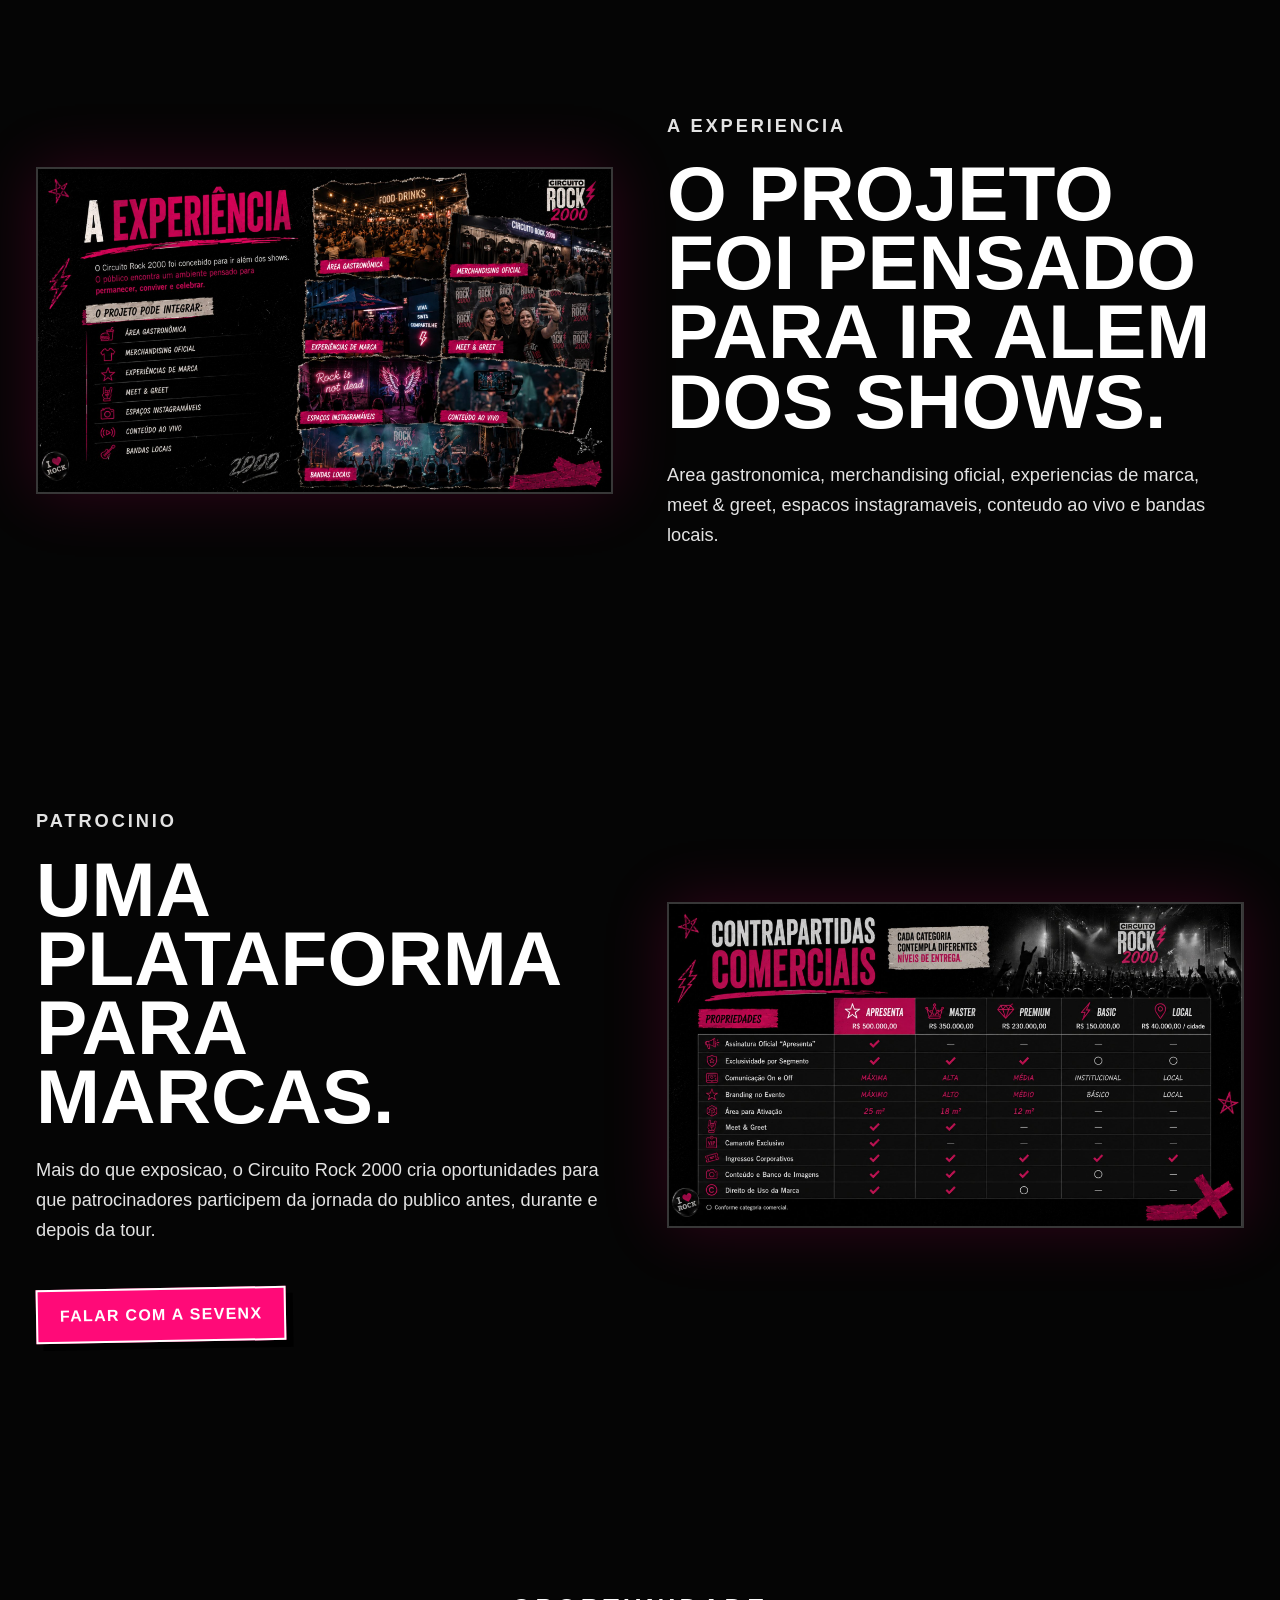
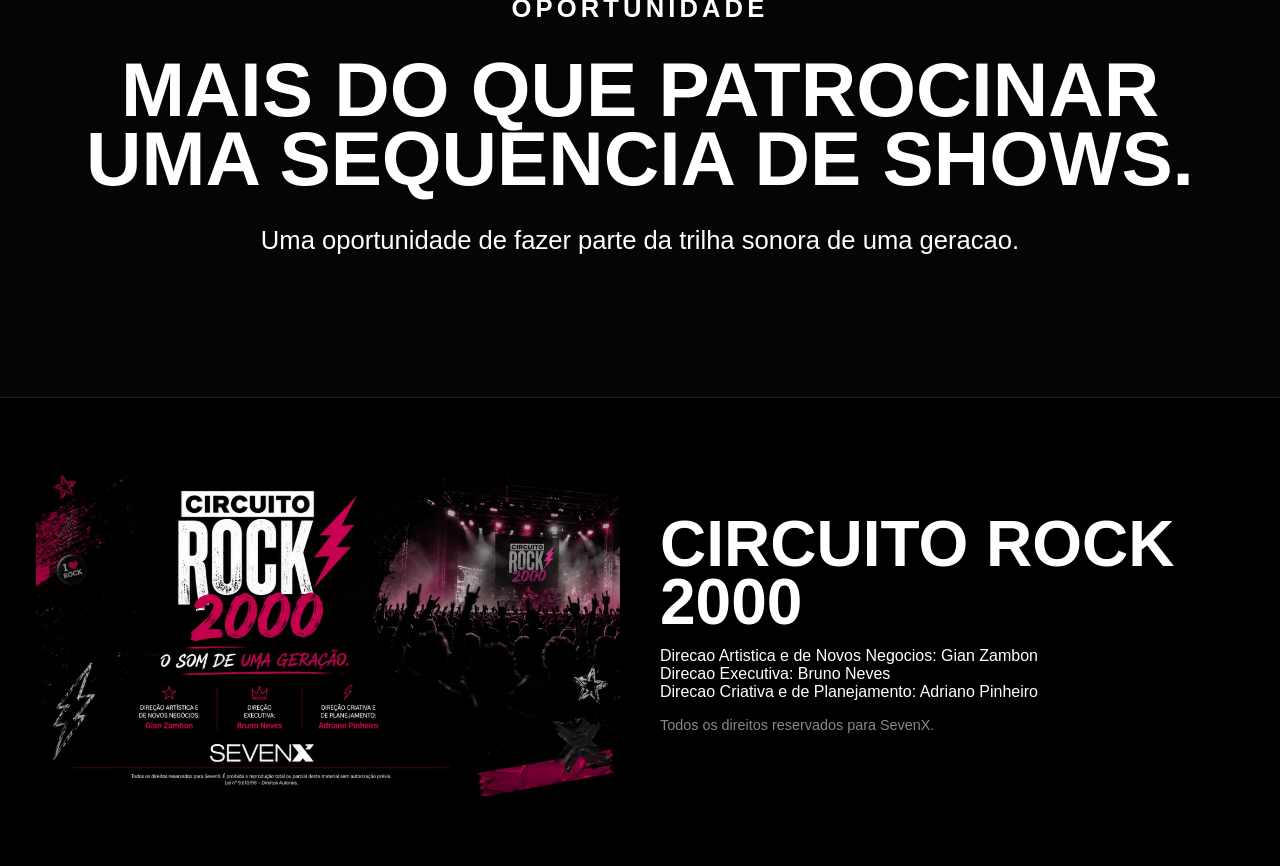
<file: circuito-rock-2000-site-corrigido/index.html>
<!doctype html>
<html lang="pt-BR">
<head>
  <meta charset="utf-8" />
  <meta name="viewport" content="width=device-width, initial-scale=1" />
  <title>Circuito Rock 2000 | O som de uma geracao</title>
  <meta name="description" content="Circuito Rock 2000: uma plataforma de entretenimento ao vivo para celebrar a geracao que cresceu ouvindo o rock nacional dos anos 2000." />
  <meta property="og:title" content="Circuito Rock 2000" />
  <meta property="og:description" content="O som de uma geracao." />
  <meta property="og:image" content="assets/images/slides/slide-01.jpg" />
  <style>
:root{--pink:#ff0a78;--blue:#0d7bff;--bg:#050505;--paper:#f1ece1;--muted:#b8b8b8}*{box-sizing:border-box}html{scroll-behavior:smooth}body{margin:0;background:var(--bg);color:#fff;font-family:Arial,Helvetica,sans-serif;overflow-x:hidden}body:before{content:"";position:fixed;inset:0;background:radial-gradient(circle at 10% 0%,rgba(255,10,120,.18),transparent 28%),radial-gradient(circle at 90% 20%,rgba(13,123,255,.12),transparent 28%),linear-gradient(rgba(255,255,255,.025) 1px,transparent 1px);background-size:auto,auto,100% 5px;pointer-events:none;z-index:-1}.topbar{position:fixed;top:0;left:0;right:0;z-index:20;display:flex;align-items:center;justify-content:space-between;padding:18px 36px;background:linear-gradient(to bottom,rgba(0,0,0,.82),rgba(0,0,0,.08));backdrop-filter:blur(8px)}.brand{color:#fff;text-decoration:none;font-weight:900;letter-spacing:.04em}.brand strong{font-size:1.25rem}.brand span{display:block;color:var(--pink);font-size:.95rem;line-height:.8}.topbar nav{display:flex;gap:22px}.topbar nav a{color:#fff;text-decoration:none;text-transform:uppercase;font-size:.76rem;letter-spacing:.12em}.hero{min-height:100vh;position:relative;display:grid;place-items:center;padding:110px 26px 50px;isolation:isolate}.hero img{position:absolute;inset:0;width:100%;height:100%;object-fit:cover;opacity:.72;z-index:-2}.hero:after{content:"";position:absolute;inset:0;background:linear-gradient(90deg,rgba(0,0,0,.82),rgba(0,0,0,.25),rgba(0,0,0,.85));z-index:-1}.heroText{max-width:960px;text-align:center}.tag,.kicker{color:var(--pink);text-transform:uppercase;font-weight:900;letter-spacing:.16em}.hero h1{font-size:clamp(4rem,13vw,12rem);line-height:.82;margin:10px 0;text-transform:uppercase;text-shadow:8px 8px 0 #000}.hero p{font-size:clamp(1rem,2vw,1.45rem)}.btn{display:inline-block;margin-top:24px;background:var(--pink);color:#fff;text-decoration:none;text-transform:uppercase;font-weight:900;letter-spacing:.08em;padding:16px 22px;border:2px solid #fff;box-shadow:7px 7px 0 #000;transform:rotate(-1deg)}.section{max-width:1280px;margin:auto;padding:110px 36px}.grid2{display:grid;grid-template-columns:1fr 1fr;gap:54px;align-items:center}.section h2{font-size:clamp(2.4rem,6vw,5.8rem);line-height:.9;margin:10px 0 24px;text-transform:uppercase}.section p{font-size:1.14rem;line-height:1.65;color:#e3e3e3}.poster{width:100%;border:2px solid rgba(255,255,255,.2);box-shadow:0 0 60px rgba(255,10,120,.18);transform:rotate(-1deg)}.stats{display:grid;grid-template-columns:repeat(3,1fr);gap:18px;margin-top:36px}.stats div,.cards article{background:#0d0d0d;border:1px solid rgba(255,255,255,.14);padding:28px;box-shadow:10px 10px 0 rgba(255,10,120,.18)}.stats strong{display:block;color:var(--pink);font-size:4.8rem;line-height:1}.stats span{font-weight:900;text-transform:uppercase}.cards{display:grid;grid-template-columns:repeat(3,1fr);gap:24px;margin-top:36px}.cards article{padding:0;overflow:hidden}.cards img{width:100%;height:320px;object-fit:cover;display:block}.cards h3{font-size:2.2rem;color:var(--pink);margin:20px 22px 4px;text-transform:uppercase}.cards p{margin:0 22px 24px}.list{columns:2;list-style:none;padding:0;margin:24px 0}.list li{margin:0 0 12px;padding:12px 14px;background:#111;border-left:5px solid var(--pink);text-transform:uppercase;font-weight:900}.opportunity{text-align:center}.opportunity p{font-size:1.6rem;color:#fff}footer{display:grid;grid-template-columns:1fr 1fr;gap:40px;align-items:center;padding:70px 36px;background:#000;border-top:1px solid rgba(255,255,255,.12)}footer img{width:100%;max-height:520px;object-fit:cover}footer h2{font-size:4rem;line-height:.9;margin:0;text-transform:uppercase}footer .small{color:#888;font-size:.9rem}@media(max-width:860px){.topbar{padding:14px 18px}.topbar nav{display:none}.grid2,footer{grid-template-columns:1fr}.section{padding:72px 20px}.stats,.cards{grid-template-columns:1fr}.hero h1{font-size:4.1rem}.cards img{height:auto}.list{columns:1}}
.reveal{opacity:0;transform:translateY(24px);transition:opacity .7s ease,transform .7s ease}.reveal.show{opacity:1;transform:translateY(0)}

  </style>
</head>
<body>
  <header class="topbar">
    <a class="brand" href="#home">CIRCUITO <strong>ROCK</strong><span>2000</span></a>
    <nav><a href="#projeto">Projeto</a><a href="#lineup">Line-up</a><a href="#tour">Tour</a><a href="#patrocinio">Patrocinio</a><a href="#contato">Contato</a></nav>
  </header>

  <main id="home">
    <section class="hero">
      <img src="assets/images/slides/slide-01.jpg" alt="Circuito Rock 2000" />
      <div class="heroText"><p class="tag">O som de uma geracao</p><h1>Circuito Rock 2000</h1><p>Uma plataforma criada para reconectar artistas, publico, cidades e marcas em torno de uma paixao comum: a musica.</p><a class="btn" href="#patrocinio">Conheca a oportunidade</a></div>
    </section>

    <section class="section grid2" id="manifesto"><div><p class="kicker">Manifesto</p><h2>Hoje, essa geracao volta a se encontrar.</h2><p>Toda geracao inteira tem a mesma trilha sonora. Antes do streaming, existiam CDs gravados, MSN, Fotolog, Orkut, MTV, radios, revistas e shows que marcaram a memoria afetiva de uma epoca.</p></div><img class="poster" src="assets/images/slides/slide-02.jpg" alt="Manifesto" /></section>

    <section class="section" id="geracao"><p class="kicker">A geracao</p><h2>Quem cresceu ouvindo essas musicas continua presente.</h2><div class="stats"><div><strong>28 a 45</strong><span>anos, publico adulto e ativo</span></div><div><strong>74%</strong><span>priorizam experiencias marcantes</span></div><div><strong>85%</strong><span>consideram musica parte da identidade</span></div></div></section>

    <section class="section grid2" id="projeto"><img class="poster" src="assets/images/slides/slide-08.jpg" alt="O projeto" /><div><p class="kicker">O projeto</p><h2>Muito alem de uma turne.</h2><p>O Circuito Rock 2000 nasce como uma plataforma de entretenimento ao vivo criada para celebrar a geracao que cresceu ouvindo o rock nacional dos anos 2000.</p><p>O projeto conecta artistas, fas, marcas e cidades em uma experiencia construida sobre musica, cultura, nostalgia e comunidade.</p></div></section>

    <section class="section" id="lineup"><p class="kicker">Line-up</p><h2>Tres bandas. Tres estilos. Uma geracao inteira.</h2><div class="cards"><article><img src="assets/images/slides/slide-11.jpg" alt="Fresno" /><h3>Fresno</h3><p>Emo / rock alternativo.</p></article><article><img src="assets/images/slides/slide-12.jpg" alt="CPM 22" /><h3>CPM 22</h3><p>Hardcore melodico / punk rock.</p></article><article><img src="assets/images/slides/slide-13.jpg" alt="Detonautas" /><h3>Detonautas</h3><p>Rock nacional.</p></article></div></section>

    <section class="section grid2" id="tour"><div><p class="kicker">A tour</p><h2>10 cidades. 3 estados. 5 meses de circulacao.</h2><ul class="list"><li>Blumenau</li><li>Caxias do Sul</li><li>Passo Fundo</li><li>Maringa</li><li>Londrina</li><li>Cascavel</li><li>Joinville</li><li>Porto Alegre</li><li>Balneario Camboriu</li><li>Curitiba</li></ul></div><img class="poster" src="assets/images/slides/slide-15.jpg" alt="Mapa da tour" /></section>

    <section class="section grid2"><img class="poster" src="assets/images/slides/slide-17.jpg" alt="Experiencia" /><div><p class="kicker">A experiencia</p><h2>O projeto foi pensado para ir alem dos shows.</h2><p>Area gastronomica, merchandising oficial, experiencias de marca, meet & greet, espacos instagramaveis, conteudo ao vivo e bandas locais.</p></div></section>

    <section class="section grid2" id="patrocinio"><div><p class="kicker">Patrocinio</p><h2>Uma plataforma para marcas.</h2><p>Mais do que exposicao, o Circuito Rock 2000 cria oportunidades para que patrocinadores participem da jornada do publico antes, durante e depois da tour.</p><a class="btn" href="#contato">Falar com a SevenX</a></div><img class="poster" src="assets/images/slides/slide-21.jpg" alt="Contrapartidas comerciais" /></section>

    <section class="section opportunity"><p class="kicker">Oportunidade</p><h2>Mais do que patrocinar uma sequencia de shows.</h2><p>Uma oportunidade de fazer parte da trilha sonora de uma geracao.</p></section>
  </main>

  <footer id="contato"><img src="assets/images/slides/slide-24.jpg" alt="Circuito Rock 2000 SevenX" /><div><h2>Circuito Rock 2000</h2><p>Direcao Artistica e de Novos Negocios: Gian Zambon<br>Direcao Executiva: Bruno Neves<br>Direcao Criativa e de Planejamento: Adriano Pinheiro</p><p class="small">Todos os direitos reservados para SevenX.</p></div></footer>
  <script>
const els=document.querySelectorAll('.section,.cards article,.poster');
const io=new IntersectionObserver(entries=>{entries.forEach(e=>{if(e.isIntersecting)e.target.classList.add('show')})},{threshold:.15});
els.forEach(el=>{el.classList.add('reveal');io.observe(el)});

  </script>
</body>
</html>
</file>
<file: circuito-rock-2000-site-2/assets/css/style.css>
:root{--pink:#ff0a78;--blue:#0d7bff;--bg:#050505;--paper:#f1ece1;--muted:#b8b8b8}*{box-sizing:border-box}html{scroll-behavior:smooth}body{margin:0;background:var(--bg);color:#fff;font-family:Arial,Helvetica,sans-serif;overflow-x:hidden}body:before{content:"";position:fixed;inset:0;background:radial-gradient(circle at 10% 0%,rgba(255,10,120,.18),transparent 28%),radial-gradient(circle at 90% 20%,rgba(13,123,255,.12),transparent 28%),linear-gradient(rgba(255,255,255,.025) 1px,transparent 1px);background-size:auto,auto,100% 5px;pointer-events:none;z-index:-1}.topbar{position:fixed;top:0;left:0;right:0;z-index:20;display:flex;align-items:center;justify-content:space-between;padding:18px 36px;background:linear-gradient(to bottom,rgba(0,0,0,.82),rgba(0,0,0,.08));backdrop-filter:blur(8px)}.brand{color:#fff;text-decoration:none;font-weight:900;letter-spacing:.04em}.brand strong{font-size:1.25rem}.brand span{display:block;color:var(--pink);font-size:.95rem;line-height:.8}.topbar nav{display:flex;gap:22px}.topbar nav a{color:#fff;text-decoration:none;text-transform:uppercase;font-size:.76rem;letter-spacing:.12em}.hero{min-height:100vh;position:relative;display:grid;place-items:center;padding:110px 26px 50px;isolation:isolate}.hero img{position:absolute;inset:0;width:100%;height:100%;object-fit:cover;opacity:.72;z-index:-2}.hero:after{content:"";position:absolute;inset:0;background:linear-gradient(90deg,rgba(0,0,0,.82),rgba(0,0,0,.25),rgba(0,0,0,.85));z-index:-1}.heroText{max-width:960px;text-align:center}.tag,.kicker{color:var(--pink);text-transform:uppercase;font-weight:900;letter-spacing:.16em}.hero h1{font-size:clamp(4rem,13vw,12rem);line-height:.82;margin:10px 0;text-transform:uppercase;text-shadow:8px 8px 0 #000}.hero p{font-size:clamp(1rem,2vw,1.45rem)}.btn{display:inline-block;margin-top:24px;background:var(--pink);color:#fff;text-decoration:none;text-transform:uppercase;font-weight:900;letter-spacing:.08em;padding:16px 22px;border:2px solid #fff;box-shadow:7px 7px 0 #000;transform:rotate(-1deg)}.section{max-width:1280px;margin:auto;padding:110px 36px}.grid2{display:grid;grid-template-columns:1fr 1fr;gap:54px;align-items:center}.section h2{font-size:clamp(2.4rem,6vw,5.8rem);line-height:.9;margin:10px 0 24px;text-transform:uppercase}.section p{font-size:1.14rem;line-height:1.65;color:#e3e3e3}.poster{width:100%;border:2px solid rgba(255,255,255,.2);box-shadow:0 0 60px rgba(255,10,120,.18);transform:rotate(-1deg)}.stats{display:grid;grid-template-columns:repeat(3,1fr);gap:18px;margin-top:36px}.stats div,.cards article{background:#0d0d0d;border:1px solid rgba(255,255,255,.14);padding:28px;box-shadow:10px 10px 0 rgba(255,10,120,.18)}.stats strong{display:block;color:var(--pink);font-size:4.8rem;line-height:1}.stats span{font-weight:900;text-transform:uppercase}.cards{display:grid;grid-template-columns:repeat(3,1fr);gap:24px;margin-top:36px}.cards article{padding:0;overflow:hidden}.cards img{width:100%;height:320px;object-fit:cover;display:block}.cards h3{font-size:2.2rem;color:var(--pink);margin:20px 22px 4px;text-transform:uppercase}.cards p{margin:0 22px 24px}.list{columns:2;list-style:none;padding:0;margin:24px 0}.list li{margin:0 0 12px;padding:12px 14px;background:#111;border-left:5px solid var(--pink);text-transform:uppercase;font-weight:900}.opportunity{text-align:center}.opportunity p{font-size:1.6rem;color:#fff}footer{display:grid;grid-template-columns:1fr 1fr;gap:40px;align-items:center;padding:70px 36px;background:#000;border-top:1px solid rgba(255,255,255,.12)}footer img{width:100%;max-height:520px;object-fit:cover}footer h2{font-size:4rem;line-height:.9;margin:0;text-transform:uppercase}footer .small{color:#888;font-size:.9rem}@media(max-width:860px){.topbar{padding:14px 18px}.topbar nav{display:none}.grid2,footer{grid-template-columns:1fr}.section{padding:72px 20px}.stats,.cards{grid-template-columns:1fr}.hero h1{font-size:4.1rem}.cards img{height:auto}.list{columns:1}}
.reveal{opacity:0;transform:translateY(24px);transition:opacity .7s ease,transform .7s ease}.reveal.show{opacity:1;transform:translateY(0)}
</file>
